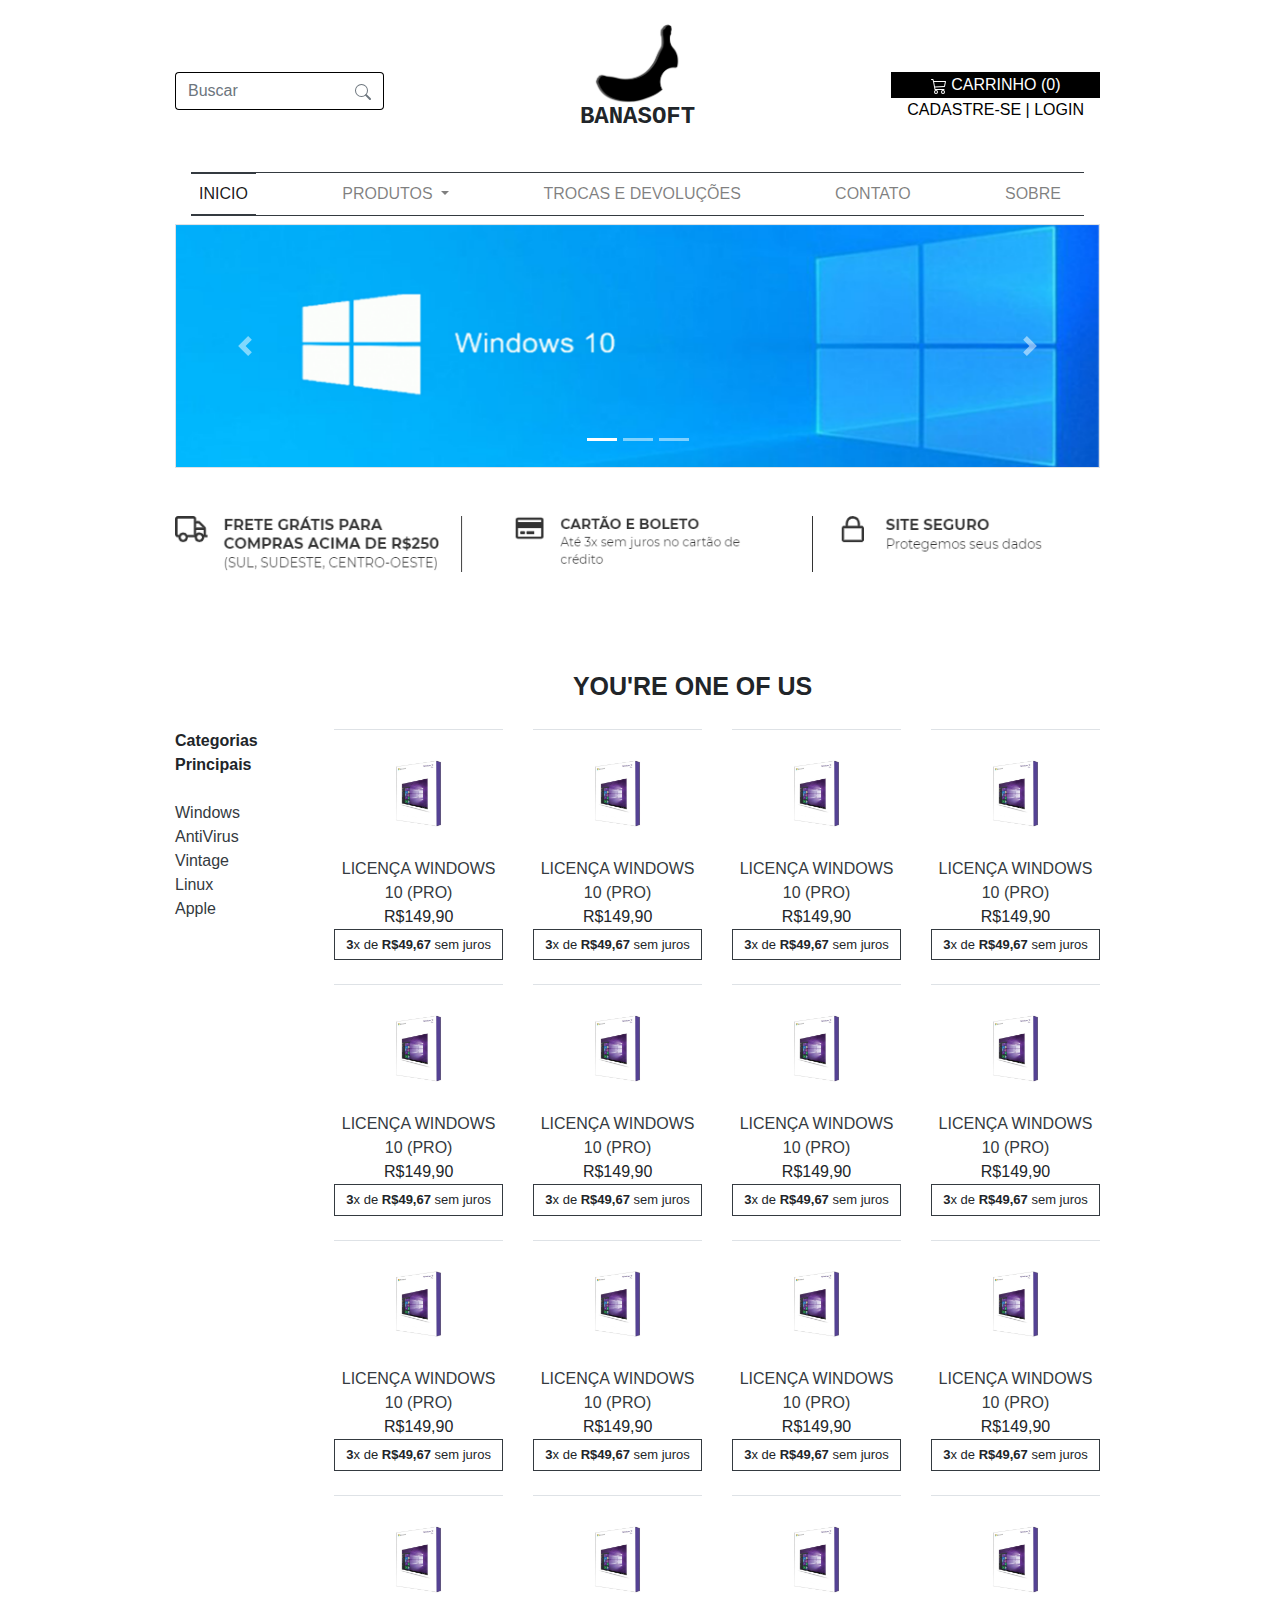
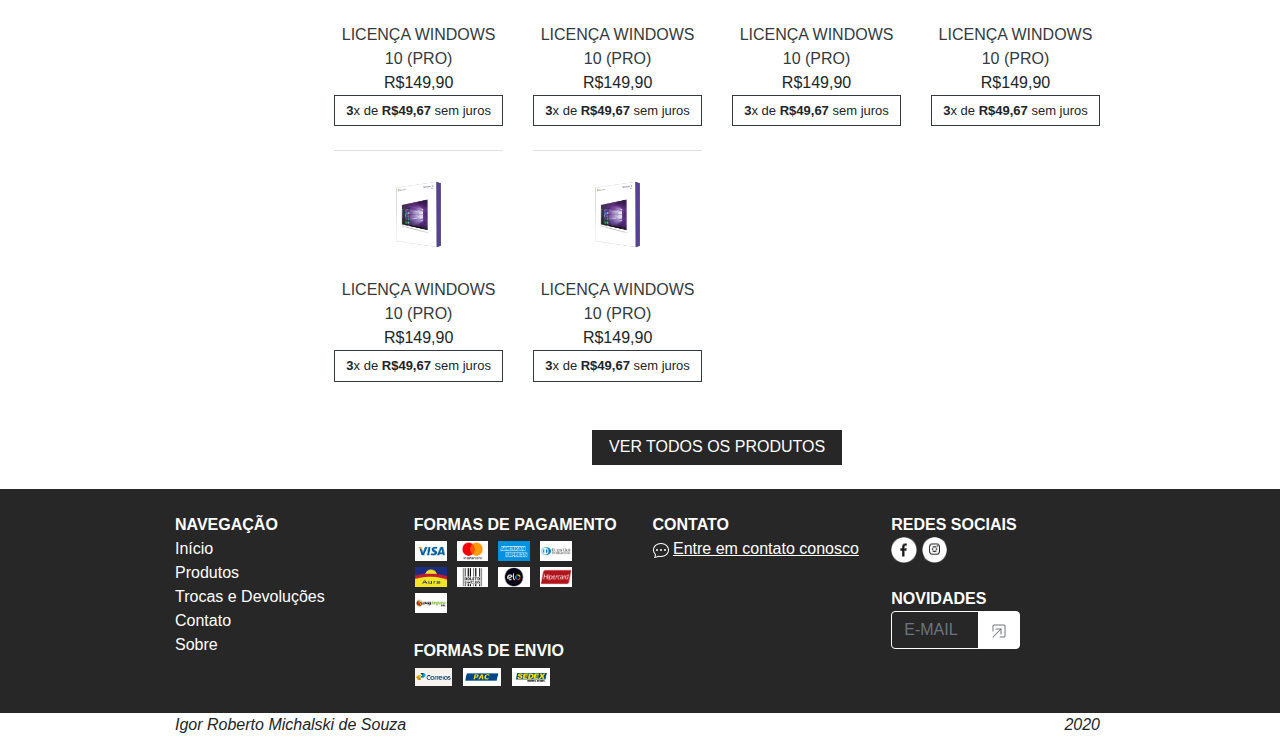
<file: Banasoft/index.html>
<!DOCTYPE html>
<html>
<head>
	<meta charset="utf-8">
	<title>BANASOFT - O melhor software é aqui</title>
	<link rel="icon" type="img/logoicone.png" href="img/logoicone.png"/>
	<link rel="stylesheet" href="cssjs/bootstrap.css">
	<link rel="stylesheet" href="cssjs/nav.css">
	<script type="text/javascript" src="cssjs/jquery.js"></script>
	<script type="text/javascript" src="cssjs/popper.js"></script>
	<script type="text/javascript" src="cssjs/bootstrap.js"></script>
</head>
<body>
	<header>
		<br>
		<div class="container w-75">
			<div class="row">
				<div align="left" class="col-sm-3">
					<br>
					<br>
					<div class="input-group mb-3">
						<input type="search" style="border-color: black;" class="form-control border-right-0" placeholder="Buscar" aria-label="Buscar" aria-describedby="button-addon2">
						<div class="input-group-append">
							<button class="btn btn-outline-secondary border-left-0" style="border-color: black;" type="button" id="button-addon2">
								<svg class="bi bi-search" width="1em" height="1em" viewBox="0 0 16 16" fill="currentColor" xmlns="http://www.w3.org/2000/svg">
									<path fill-rule="evenodd" d="M10.442 10.442a1 1 0 0 1 1.415 0l3.85 3.85a1 1 0 0 1-1.414 1.415l-3.85-3.85a1 1 0 0 1 0-1.415z"/>
									<path fill-rule="evenodd" d="M6.5 12a5.5 5.5 0 1 0 0-11 5.5 5.5 0 0 0 0 11zM13 6.5a6.5 6.5 0 1 1-13 0 6.5 6.5 0 0 1 13 0z"/>
								</svg>
							</button>
						</div>
					</div>
				</div>
				<div align="center" class="col-sm-6 blink_me">
					<img  align="center" width="20%" src="img/logo.png">
					<br>
					<h4 style="font-family: OCR A Std, monospace"><strong>BANASOFT</strong></h4>
				</div>
				<div align="center" class="col-sm-3">
					<br>
					<br>
					<button class="btn-block border-0" style="color: white; background-color: black;" type="button">
						<svg class="bi bi-cart3" width="1em" height="1em" viewBox="0 0 16 16" fill="currentColor" xmlns="http://www.w3.org/2000/svg">
							<path fill-rule="evenodd" d="M0 1.5A.5.5 0 0 1 .5 1H2a.5.5 0 0 1 .485.379L2.89 3H14.5a.5.5 0 0 1 .49.598l-1 5a.5.5 0 0 1-.465.401l-9.397.472L4.415 11H13a.5.5 0 0 1 0 1H4a.5.5 0 0 1-.491-.408L2.01 3.607 1.61 2H.5a.5.5 0 0 1-.5-.5zM3.102 4l.84 4.479 9.144-.459L13.89 4H3.102zM5 12a2 2 0 1 0 0 4 2 2 0 0 0 0-4zm7 0a2 2 0 1 0 0 4 2 2 0 0 0 0-4zm-7 1a1 1 0 1 0 0 2 1 1 0 0 0 0-2zm7 0a1 1 0 1 0 0 2 1 1 0 0 0 0-2z"/>
						</svg>
						CARRINHO 
						<span>(0)</span>
					</button>
					<a style="color: black" href="cadastrar.html">CADASTRE-SE |</a><a href="login.html" style="color: black"> LOGIN</a>
				</div>	
			</div>
			<br>
		</div>
		<div class="container w-75">
			<div class="navbar navbar-expand-lg navbar-light border-bottom">
				<div class="collapse navbar-collapse" id="navbarSupportedContent">
					<ul class="navbar-nav mr-auto border-top border-bottom border-dark container-fluid">
						<li class="nav-item active">
							<a class="nav-link border-top border-bottom border-dark" href="index.html">INICIO</a>
						</li>
						<li class="nav-item dropdown">
							<a class="nav-link dropdown-toggle" href="#" id="navbarDropdown" role="button" data-toggle="dropdown" aria-haspopup="true" aria-expanded="false">
								PRODUTOS
							</a>
							<div class="dropdown-menu" aria-labelledby="navbarDropdown">
								<a class="dropdown-item" href="#">Windows</a>
								<a class="dropdown-item" href="#">AntiVirus</a>
								<a class="dropdown-item" href="#">Vintage</a>
								<a class="dropdown-item" href="#">Linux</a>
								<a class="dropdown-item" href="#">Apple</a>
								<a class="dropdown-item" href="#">Outros</a>
							</div>
						</li>
						<li class="nav-item">
							<a class="nav-link" href="troca e devolucao.html">TROCAS E DEVOLUÇÕES</a>
						</li>
						<li class="nav-item">
							<a class="nav-link" href="contato.html">CONTATO</a>
						</li>
						<li class="nav-item">
							<a class="nav-link" href="sobre.html">SOBRE</a>
						</li>
					</ul>
				</div>
			</div>
		</div>
	</header>
	<div class="container w-75">
		<div class="row">
			<div class="col-sm-12">
				<div id="carouselExampleIndicators" class="carousel slide border-right border-bottom border-left" data-ride="carousel">
					<ol class="carousel-indicators">
						<li data-target="#carouselExampleIndicators" data-slide-to="0" class="active"></li>
						<li data-target="#carouselExampleIndicators" data-slide-to="1"></li>
						<li data-target="#carouselExampleIndicators" data-slide-to="2"></li>
					</ol>
					<div class="carousel-inner">
						<div class="carousel-item active" data-interval="10000">
							<img src="img/win10.png" class="d-block w-100" alt="0">
						</div>
						<div class="carousel-item" data-interval="2000">
							<img src="img/lx.png" class="d-block w-100" alt="1">
						</div>
						<div class="carousel-item" >
							<img src="img/appleso.png" class="d-block w-100" alt="2">
						</div>
					</div>
					<a class="carousel-control-prev" href="#carouselExampleIndicators" role="button" data-slide="prev">
						<span class="carousel-control-prev-icon" aria-hidden="true"></span>
						<span class="sr-only">Previous</span>
					</a>
					<a class="carousel-control-next" href="#carouselExampleIndicators" role="button" data-slide="next">
						<span class="carousel-control-next-icon" aria-hidden="true"></span>
						<span class="sr-only">Next</span>
					</a>
				</div>
			</div>
		</div>
		<div class="row">
			<div class="col-sm-4">
				<br>
				<br>
				<img width="100%" src="img/frete.png">
			</div>
			<div class="col-sm-4">
				<br>
				<br>
				<img width="100%" src="img/pagamento.png">
			</div>
			<div class="col-sm-4">
				<br>
				<br>
				<img width="80%" src="img/seguro.png">
			</div>
		</div>
		<a name="produtos"/>
		<br>
		<br>
		<br>
		<br>
		<div class="row">
			<div class="col-sm-5">
			</div>
			<div class="col-sm-4">
				<strong style=" font-size: 25px">YOU'RE ONE OF US</strong>
			</div>
			<div class="col-sm-3">
			</div>
		</div>
		<br>
		<div class="row">
			<div class="col-sm-1">
				<strong>Categorias Principais</strong>
				<br>
				<br>
				<a class="text-dark" href="#">Windows</a><br>
				<a class="text-dark" href="#">AntiVirus</a><br>
				<a class="text-dark" href="#">Vintage</a><br>
				<a class="text-dark" href="#">Linux</a><br>
				<a class="text-dark" href="#">Apple</a>
			</div>
			<div class="col-sm-1">					
			</div>
			<div class="col-sm-10">
				<div class="row">
					<div class="col-sm-3">
						<a href="licenca win10 pro.html"><img width="100%" class="border-top" src="img/win10v.jpg"></a>
						<br>
						<div class="Icenter">
							<a class="text-dark" href="licenca win10 pro.html">LICENÇA WINDOWS 10 (PRO)</a>
						</div>
						<div class="Icenter">
							R$149,90
						</div>
						<div style="font-size: 13px; padding: 3% 4% " class="Icenter border border-dark">
							<strong>3</strong>x de <strong>R$49,67</strong> sem juros
						</div>
					</div>
					<div class="col-sm-3">
						<a href=""><img width="100%" class="border-top" src="img/win10v.jpg"></a>
						<br>
						<div class="Icenter">
							<a class="text-dark" href="">LICENÇA WINDOWS 10 (PRO)</a>
						</div>
						<div class="Icenter">
							R$149,90
						</div>
						<div style="font-size: 13px; padding: 3% 4% " class="Icenter border border-dark">
							<strong>3</strong>x de <strong>R$49,67</strong> sem juros
						</div>
					</div>
					<div class="col-sm-3">
						<a href=""><img width="100%" class="border-top" src="img/win10v.jpg"></a>
						<br>
						<div class="Icenter">
							<a class="text-dark" href="">LICENÇA WINDOWS 10 (PRO)</a>
						</div>
						<div class="Icenter">
							R$149,90
						</div>
						<div style="font-size: 13px; padding: 3% 4% " class="Icenter border border-dark">
							<strong>3</strong>x de <strong>R$49,67</strong> sem juros
						</div>
					</div>
					<div class="col-sm-3">
						<a href=""><img width="100%" class="border-top" src="img/win10v.jpg"></a>
						<br>
						<div class="Icenter">
							<a class="text-dark" href="">LICENÇA WINDOWS 10 (PRO)</a>
						</div>
						<div class="Icenter">
							R$149,90
						</div>
						<div style="font-size: 13px; padding: 3% 4% " class="Icenter border border-dark">
							<strong>3</strong>x de <strong>R$49,67</strong> sem juros
						</div>
					</div>
				</div>
				<br>
				<div class="row">
					<div class="col-sm-3">
						<a href=""><img width="100%" class="border-top" src="img/win10v.jpg"></a>
						<br>
						<div class="Icenter">
							<a class="text-dark" href="">LICENÇA WINDOWS 10 (PRO)</a>
						</div>
						<div class="Icenter">
							R$149,90
						</div>
						<div style="font-size: 13px; padding: 3% 4% " class="Icenter border border-dark">
							<strong>3</strong>x de <strong>R$49,67</strong> sem juros
						</div>
					</div>
					<div class="col-sm-3">
						<a href=""><img width="100%" class="border-top" src="img/win10v.jpg"></a>
						<br>
						<div class="Icenter">
							<a class="text-dark" href="">LICENÇA WINDOWS 10 (PRO)</a>
						</div>
						<div class="Icenter">
							R$149,90
						</div>
						<div style="font-size: 13px; padding: 3% 4% " class="Icenter border border-dark">
							<strong>3</strong>x de <strong>R$49,67</strong> sem juros
						</div>
					</div>
					<div class="col-sm-3">
						<a href=""><img width="100%" class="border-top" src="img/win10v.jpg"></a>
						<br>
						<div class="Icenter">
							<a class="text-dark" href="">LICENÇA WINDOWS 10 (PRO)</a>
						</div>
						<div class="Icenter">
							R$149,90
						</div>
						<div style="font-size: 13px; padding: 3% 4% " class="Icenter border border-dark">
							<strong>3</strong>x de <strong>R$49,67</strong> sem juros
						</div>
					</div>
					<div class="col-sm-3">
						<a href=""><img width="100%" class="border-top" src="img/win10v.jpg"></a>
						<br>
						<div class="Icenter">
							<a class="text-dark" href="">LICENÇA WINDOWS 10 (PRO)</a>
						</div>
						<div class="Icenter">
							R$149,90
						</div>
						<div style="font-size: 13px; padding: 3% 4% " class="Icenter border border-dark">
							<strong>3</strong>x de <strong>R$49,67</strong> sem juros
						</div>
					</div>
				</div>
				<br>
				<div class="row">
					<div class="col-sm-3">
						<a href=""><img width="100%" class="border-top" src="img/win10v.jpg"></a>
						<br>
						<div class="Icenter">
							<a class="text-dark" href="">LICENÇA WINDOWS 10 (PRO)</a>
						</div>
						<div class="Icenter">
							R$149,90
						</div>
						<div style="font-size: 13px; padding: 3% 4% " class="Icenter border border-dark">
							<strong>3</strong>x de <strong>R$49,67</strong> sem juros
						</div>
					</div>
					<div class="col-sm-3">
						<a href=""><img width="100%" class="border-top" src="img/win10v.jpg"></a>
						<br>
						<div class="Icenter">
							<a class="text-dark" href="">LICENÇA WINDOWS 10 (PRO)</a>
						</div>
						<div class="Icenter">
							R$149,90
						</div>
						<div style="font-size: 13px; padding: 3% 4% " class="Icenter border border-dark">
							<strong>3</strong>x de <strong>R$49,67</strong> sem juros
						</div>
					</div>
					<div class="col-sm-3">
						<a href=""><img width="100%" class="border-top" src="img/win10v.jpg"></a>
						<br>
						<div class="Icenter">
							<a class="text-dark" href="">LICENÇA WINDOWS 10 (PRO)</a>
						</div>
						<div class="Icenter">
							R$149,90
						</div>
						<div style="font-size: 13px; padding: 3% 4% " class="Icenter border border-dark">
							<strong>3</strong>x de <strong>R$49,67</strong> sem juros
						</div>
					</div>
					<div class="col-sm-3">
						<a href=""><img width="100%" class="border-top" src="img/win10v.jpg"></a>
						<br>
						<div class="Icenter">
							<a class="text-dark" href="">LICENÇA WINDOWS 10 (PRO)</a>
						</div>
						<div class="Icenter">
							R$149,90
						</div>
						<div style="font-size: 13px; padding: 3% 4% " class="Icenter border border-dark">
							<strong>3</strong>x de <strong>R$49,67</strong> sem juros
						</div>
					</div>
				</div>
				<br>
				<div class="row">
					<div class="col-sm-3">
						<a href=""><img width="100%" class="border-top" src="img/win10v.jpg"></a>
						<br>
						<div class="Icenter">
							<a class="text-dark" href="">LICENÇA WINDOWS 10 (PRO)</a>
						</div>
						<div class="Icenter">
							R$149,90
						</div>
						<div style="font-size: 13px; padding: 3% 4% " class="Icenter border border-dark">
							<strong>3</strong>x de <strong>R$49,67</strong> sem juros
						</div>
					</div>
					<div class="col-sm-3">
						<a href=""><img width="100%" class="border-top" src="img/win10v.jpg"></a>
						<br>
						<div class="Icenter">
							<a class="text-dark" href="">LICENÇA WINDOWS 10 (PRO)</a>
						</div>
						<div class="Icenter">
							R$149,90
						</div>
						<div style="font-size: 13px; padding: 3% 4% " class="Icenter border border-dark">
							<strong>3</strong>x de <strong>R$49,67</strong> sem juros
						</div>
					</div>
					<div class="col-sm-3">
						<a href=""><img width="100%" class="border-top" src="img/win10v.jpg"></a>
						<br>
						<div class="Icenter">
							<a class="text-dark" href="">LICENÇA WINDOWS 10 (PRO)</a>
						</div>
						<div class="Icenter">
							R$149,90
						</div>
						<div style="font-size: 13px; padding: 3% 4% " class="Icenter border border-dark">
							<strong>3</strong>x de <strong>R$49,67</strong> sem juros
						</div>
					</div>
					<div class="col-sm-3">
						<a href=""><img width="100%" class="border-top" src="img/win10v.jpg"></a>
						<br>
						<div class="Icenter">
							<a class="text-dark" href="">LICENÇA WINDOWS 10 (PRO)</a>
						</div>
						<div class="Icenter">
							R$149,90
						</div>
						<div style="font-size: 13px; padding: 3% 4% " class="Icenter border border-dark">
							<strong>3</strong>x de <strong>R$49,67</strong> sem juros
						</div>
					</div>
				</div>
				<br>
				<div class="row">
					<div class="col-sm-3">
						<a href=""><img width="100%" class="border-top" src="img/win10v.jpg"></a>
						<br>
						<div class="Icenter">
							<a class="text-dark" href="">LICENÇA WINDOWS 10 (PRO)</a>
						</div>
						<div class="Icenter">
							R$149,90
						</div>
						<div style="font-size: 13px; padding: 3% 4% " class="Icenter border border-dark">
							<strong>3</strong>x de <strong>R$49,67</strong> sem juros
						</div>
					</div>
					<div class="col-sm-3">
						<a href=""><img width="100%" class="border-top" src="img/win10v.jpg"></a>
						<br>
						<div class="Icenter">
							<a class="text-dark" href="">LICENÇA WINDOWS 10 (PRO)</a>
						</div>
						<div class="Icenter">
							R$149,90
						</div>
						<div style="font-size: 13px; padding: 3% 4% " class="Icenter border border-dark">
							<strong>3</strong>x de <strong>R$49,67</strong> sem juros
						</div>
					</div>
					<div class="col-sm-3">
					</div>
					<div class="col-sm-3">
					</div>
				</div>
			</div>
		</div>
		<br>
		<br>
		<div class="row">
			<div class="col-sm-5">
			</div>
			<div  class="col-sm-4 Icenter">
				<button class="border-0" style="color: white; background-color: #272727; font-size: 100%; padding: 2% 6%" type="button">
					VER TODOS OS PRODUTOS
				</button>
			</div>
			<div class="col-sm-3">
			</div>
		</div>
	</div>
	<br>
	<footer style="background-color:#272727; color: white">
		<div  class="container w-75 ">
			<br>
			<div class="row">
				<div class="col-sm-3">
					<strong>NAVEGAÇÃO</strong>
					<br>
					<a href="index.html" style="color: white">Início</a>
					<br>		
					<a href="#produtos" style="color: white">Produtos</a>
					<br>
					<a href="troca e devolucao.html" style="color: white">Trocas e Devoluções</a>
					<br>
					<a href="contato.html" style="color: white">Contato</a>
					<br>
					<a href="sobre.html" style="color: white">Sobre</a>
					<br>
				</div>
				<div class="col-sm-3">
					<strong>FORMAS DE PAGAMENTO</strong>
					<br>
					<table width="80%">
						<tr>
							<td><img width="80%" src="img/visa.png"></td>
							<td><img width="80%" src="img/mastercard.png"></td>
							<td><img width="80%" src="img/americanexpress.png"></td>
							<td><img width="80%" src="img/dinersclub.png"></td>
						</tr>
						<tr>
							<td><img width="80%" src="img/aura.png"></td>
							<td><img width="80%" src="img/boleto.png"></td>
							<td><img width="80%" src="img/elo.png"></td>
							<td><img width="80%" src="img/hipercard.png"></td>
						</tr>
						<tr>
							<td><img width="80%" src="img/pagseguro.png"></td>
						</tr>
					</table>
					<br>
					<strong>FORMAS DE ENVIO</strong>
					<table width="70%">
						<tr>
							<td><img width="80%" src="img/correios.png"></td>
							<td><img width="80%" src="img/pac.png"></td>
							<td><img width="80%" src="img/sedex.png"></td>
						</tr>
					</table>
				</div>
				<div class="col-sm-3">
					<strong>CONTATO</strong>
					<br>
					<svg class="bi bi-chat-dots" width="1em" height="1em" viewBox="0 0 16 16" fill="currentColor" xmlns="http://www.w3.org/2000/svg">
						<path fill-rule="evenodd" d="M2.678 11.894a1 1 0 0 1 .287.801 10.97 10.97 0 0 1-.398 2c1.395-.323 2.247-.697 2.634-.893a1 1 0 0 1 .71-.074A8.06 8.06 0 0 0 8 14c3.996 0 7-2.807 7-6 0-3.192-3.004-6-7-6S1 4.808 1 8c0 1.468.617 2.83 1.678 3.894zm-.493 3.905a21.682 21.682 0 0 1-.713.129c-.2.032-.352-.176-.273-.362a9.68 9.68 0 0 0 .244-.637l.003-.01c.248-.72.45-1.548.524-2.319C.743 11.37 0 9.76 0 8c0-3.866 3.582-7 8-7s8 3.134 8 7-3.582 7-8 7a9.06 9.06 0 0 1-2.347-.306c-.52.263-1.639.742-3.468 1.105z"/>
						<path d="M5 8a1 1 0 1 1-2 0 1 1 0 0 1 2 0zm4 0a1 1 0 1 1-2 0 1 1 0 0 1 2 0zm4 0a1 1 0 1 1-2 0 1 1 0 0 1 2 0z"/>
					</svg>
					<a class="text-white" href="contato.html"><u>Entre em contato conosco</u></a>
				</div>
				<div class="col-sm-2">
					<strong>REDES SOCIAIS</strong>
					<br>
					<a href="https://www.facebook.com/igor.roberto.7524?ref=bookmarks" target="_blank"><img width="20%" src="img/iconeface.png"></a>
					<a href="https://www.instagram.com/igorshampoo/" target="_blank"><img width="20%" src="img/iconeinsta2.png"></a>
					<br>
					<br>
					<strong>NOVIDADES</strong>
					<div class="input-group mb-3">
						<input style="background-color:#272727; border-color: white;" type="text" class="form-control" placeholder="E-MAIL" aria-label="E-MAIL" aria-describedby="button-addon2">
						<div class="input-group-append">
							<button style="background-color: white; border-color: white;" class="btn btn-outline-secondary" type="button" id="button-addon2">
								<svg class="bi bi-box-arrow-in-up-right" width="1em" height="1em" viewBox="0 0 16 16" fill="currentColor" xmlns="http://www.w3.org/2000/svg">
									<path fill-rule="evenodd" d="M14.5 3A1.5 1.5 0 0 0 13 1.5H3A1.5 1.5 0 0 0 1.5 3v5a.5.5 0 0 0 1 0V3a.5.5 0 0 1 .5-.5h10a.5.5 0 0 1 .5.5v10a.5.5 0 0 1-.5.5H9a.5.5 0 0 0 0 1h4a1.5 1.5 0 0 0 1.5-1.5V3z"/>
									<path fill-rule="evenodd" d="M4.5 6a.5.5 0 0 1 .5-.5h5a.5.5 0 0 1 .5.5v5a.5.5 0 0 1-1 0V6.5H5a.5.5 0 0 1-.5-.5z"/>
									<path fill-rule="evenodd" d="M10.354 5.646a.5.5 0 0 1 0 .708l-8 8a.5.5 0 0 1-.708-.708l8-8a.5.5 0 0 1 .708 0z"/>
								</svg>
							</button>
						</div>
					</div>
				</div>
				<div class="col-sm-1">
				</div>
			</div>
		</div>
	</div>
	<br>
</footer>
<address>
	<div class="container w-75">
		<div class="row">
			<div class="col-sm-10">
				<em>Igor Roberto Michalski de Souza</em>
			</div>
			<div align="right" class="col-sm-2">
				<em>2020</em>
			</div>
		</div>
	</div>
</address>
</body>
</html>
</file>
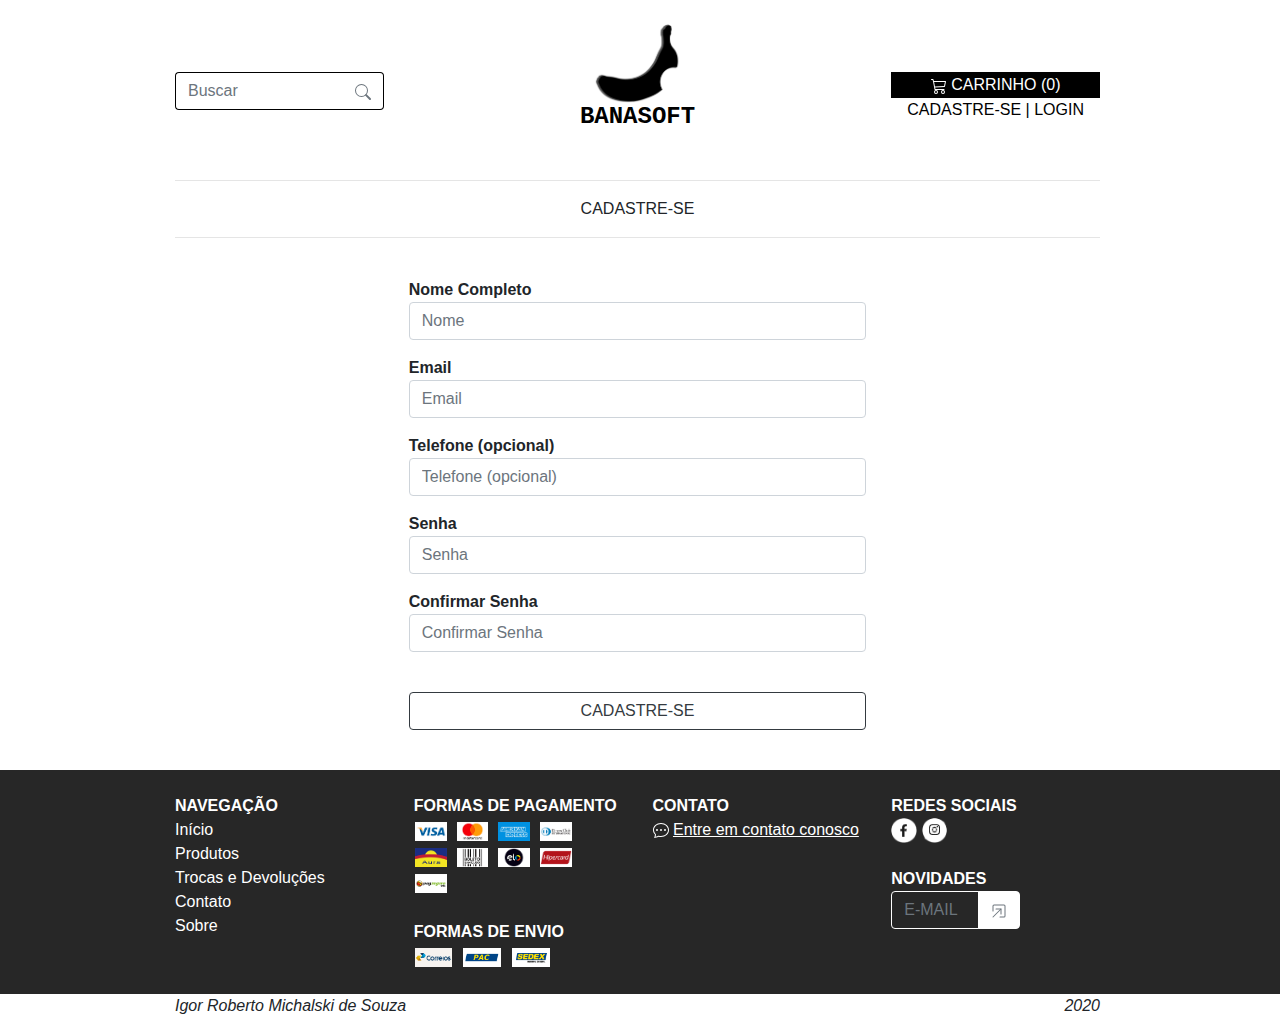
<file: Banasoft/cadastrar.html>
<!DOCTYPE html>
<html>
<head>
	<meta charset="utf-8">
	<title>Seja Bem Vindo - Ao Melhor Site de Compra de SOFTWARE</title>
	<link rel="icon" type="img/logoicone.png" href="img/logoicone.png"/>
	<link rel="stylesheet" href="cssjs/bootstrap.css">
	<link rel="stylesheet" href="cssjs/nav.css">
	<script type="text/javascript" src="cssjs/jquery.js"></script>
	<script type="text/javascript" src="cssjs/popper.js"></script>
	<script type="text/javascript" src="cssjs/bootstrap.js"></script>
</head>
<body>
	<header>
		<br>
		<div class="container w-75">
			<div class="row">
				<div align="left" class="col-sm-3">
					<br>
					<br>
					<div class="input-group mb-3">
						<input type="search" style="border-color: black;" class="form-control border-right-0" placeholder="Buscar" aria-label="Buscar" aria-describedby="button-addon2">
						<div class="input-group-append">
							<button class="btn btn-outline-secondary border-left-0" style="border-color: black;" type="button" id="button-addon2">
								<svg class="bi bi-search" width="1em" height="1em" viewBox="0 0 16 16" fill="currentColor" xmlns="http://www.w3.org/2000/svg">
									<path fill-rule="evenodd" d="M10.442 10.442a1 1 0 0 1 1.415 0l3.85 3.85a1 1 0 0 1-1.414 1.415l-3.85-3.85a1 1 0 0 1 0-1.415z"/>
									<path fill-rule="evenodd" d="M6.5 12a5.5 5.5 0 1 0 0-11 5.5 5.5 0 0 0 0 11zM13 6.5a6.5 6.5 0 1 1-13 0 6.5 6.5 0 0 1 13 0z"/>
								</svg>
							</button>
						</div>
					</div>
				</div>
				<div align="center" class="col-sm-6">
					<a href="index.html" style="color: black">
						<img align="center" width="20%" src="img/logo.png">
						<br>
						<h4  style="font-family: OCR A Std, monospace"><strong>BANASOFT</strong></h4>
					</a>
				</div>
				<div align="center" class="col-sm-3">
					<br>
					<br>
					<button class="btn-block border-0" style="color: white; background-color: black;" type="button">
						<svg class="bi bi-cart3" width="1em" height="1em" viewBox="0 0 16 16" fill="currentColor" xmlns="http://www.w3.org/2000/svg">
							<path fill-rule="evenodd" d="M0 1.5A.5.5 0 0 1 .5 1H2a.5.5 0 0 1 .485.379L2.89 3H14.5a.5.5 0 0 1 .49.598l-1 5a.5.5 0 0 1-.465.401l-9.397.472L4.415 11H13a.5.5 0 0 1 0 1H4a.5.5 0 0 1-.491-.408L2.01 3.607 1.61 2H.5a.5.5 0 0 1-.5-.5zM3.102 4l.84 4.479 9.144-.459L13.89 4H3.102zM5 12a2 2 0 1 0 0 4 2 2 0 0 0 0-4zm7 0a2 2 0 1 0 0 4 2 2 0 0 0 0-4zm-7 1a1 1 0 1 0 0 2 1 1 0 0 0 0-2zm7 0a1 1 0 1 0 0 2 1 1 0 0 0 0-2z"/>
						</svg>
						CARRINHO 
						<span>(0)</span>
					</button>
					<a style="color: black" href="cadastrar.html">CADASTRE-SE |</a><a href="login.html" style="color: black"> LOGIN</a>
				</div>	
			</div>
			<br>
			<hr>
			<div class="row">
				<div class="col-sm-3">
				</div>
				<div align="center" class="col-sm-6">
					CADASTRE-SE
				</div>
				<div class="col-sm-3">
				</div>
			</div>
			<hr>
		</div>
	</header>
	<br>
	<div class="container w-75">
		<form method="POST" action="index.html">
			<div class="form-row">
				<div class="form-group col-sm-3">
				</div>
				<div class="form-group col-sm-6">
					<strong>Nome Completo</strong>
					<br>
					<input type="texto" class="form-control" placeholder="Nome" required>
				</div>
				<div class="form-group col-sm-3"> 
				</div>
			</div>	
			<div class="form-row">
				<div class="form-group col-sm-3">
				</div>
				<div class="form-group col-sm-6">
					<strong>Email</strong>
					<br>
					<input type="texto" class="form-control" placeholder="Email" required>		
				</div>
				<div class="form-group col-sm-3">
				</div>
			</div>
			<div class="form-row">
				<div class="form-group col-sm-3">
				</div>
				<div class="form-group col-sm-6">
					<strong>Telefone (opcional)</strong>
					<br>
					<input type="texto" class="form-control" placeholder="Telefone (opcional)">		
				</div>
				<div class="form-group col-sm-3">
				</div>
			</div>
			<div class="form-row">
				<div class="form-group col-sm-3">
				</div>
				<div class="form-group col-sm-6">
					<strong>Senha</strong>
					<br>
					<input type="password" class="form-control" placeholder="Senha" required>		
				</div>
				<div class="form-group col-sm-3">
				</div>
			</div>
			<div class="form-row">
				<div class="form-group col-sm-3">
				</div>
				<div class="form-group col-sm-6">
					<strong>Confirmar Senha</strong>
					<br>
					<input type="password" class="form-control" placeholder="Confirmar Senha" required>		
				</div>
				<div class="form-group col-sm-3">
				</div>
			</div>
			<br>
			<div class="form-row">
				<div class="form-group col-sm-3">
				</div>
				<div class="form-group col-sm-6">
					<button type="submit" class="btn btn btn-outline-dark btn-block">CADASTRE-SE</button>		
				</div>
				<div class="form-group col-sm-3">
				</div>
			</div>
		</div>
	</form>
</div>
<br>
<footer style="background-color:#272727; color: white">
	<div  class="container w-75 ">
		<br>
		<div class="row">
			<div class="col-sm-3">
				<strong>NAVEGAÇÃO</strong>
				<br>
				<a href="index.html" style="color: white">Início</a>
				<br>		
				<a href="index.html" style="color: white">Produtos</a>
				<br>
				<a href="troca e devolucao.html" style="color: white">Trocas e Devoluções</a>
				<br>
				<a href="contato.html" style="color: white">Contato</a>
				<br>
				<a href="sobre.html" style="color: white">Sobre</a>
				<br>
			</div>
			<div class="col-sm-3">
				<strong>FORMAS DE PAGAMENTO</strong>
				<br>
				<table width="80%">
					<tr>
						<td><img width="80%" src="img/visa.png"></td>
						<td><img width="80%" src="img/mastercard.png"></td>
						<td><img width="80%" src="img/americanexpress.png"></td>
						<td><img width="80%" src="img/dinersclub.png"></td>
					</tr>
					<tr>
						<td><img width="80%" src="img/aura.png"></td>
						<td><img width="80%" src="img/boleto.png"></td>
						<td><img width="80%" src="img/elo.png"></td>
						<td><img width="80%" src="img/hipercard.png"></td>
					</tr>
					<tr>
						<td><img width="80%" src="img/pagseguro.png"></td>
					</tr>
				</table>
				<br>
				<strong>FORMAS DE ENVIO</strong>
				<table width="70%">
					<tr>
						<td><img width="80%" src="img/correios.png"></td>
						<td><img width="80%" src="img/pac.png"></td>
						<td><img width="80%" src="img/sedex.png"></td>
					</tr>
				</table>
			</div>
			<div class="col-sm-3">
				<strong>CONTATO</strong>
				<br>
					<svg class="bi bi-chat-dots" width="1em" height="1em" viewBox="0 0 16 16" fill="currentColor" xmlns="http://www.w3.org/2000/svg">
						<path fill-rule="evenodd" d="M2.678 11.894a1 1 0 0 1 .287.801 10.97 10.97 0 0 1-.398 2c1.395-.323 2.247-.697 2.634-.893a1 1 0 0 1 .71-.074A8.06 8.06 0 0 0 8 14c3.996 0 7-2.807 7-6 0-3.192-3.004-6-7-6S1 4.808 1 8c0 1.468.617 2.83 1.678 3.894zm-.493 3.905a21.682 21.682 0 0 1-.713.129c-.2.032-.352-.176-.273-.362a9.68 9.68 0 0 0 .244-.637l.003-.01c.248-.72.45-1.548.524-2.319C.743 11.37 0 9.76 0 8c0-3.866 3.582-7 8-7s8 3.134 8 7-3.582 7-8 7a9.06 9.06 0 0 1-2.347-.306c-.52.263-1.639.742-3.468 1.105z"/>
						<path d="M5 8a1 1 0 1 1-2 0 1 1 0 0 1 2 0zm4 0a1 1 0 1 1-2 0 1 1 0 0 1 2 0zm4 0a1 1 0 1 1-2 0 1 1 0 0 1 2 0z"/>
					</svg>
					<a class="text-white" href="contato.html"><u>Entre em contato conosco</u></a>
			</div>
			<div class="col-sm-2">
				<strong>REDES SOCIAIS</strong>
				<br>
				<a href="https://www.facebook.com/igor.roberto.7524?ref=bookmarks" target="_blank"><img width="20%" src="img/iconeface.png"></a>
				<a href="https://www.instagram.com/igorshampoo/" target="_blank"><img width="20%" src="img/iconeinsta2.png"></a>
				<br>
				<br>
				<strong>NOVIDADES</strong>
				<div class="input-group mb-3">
					<input style="background-color:#272727; border-color: white;" type="text" class="form-control" placeholder="E-MAIL" aria-label="E-MAIL" aria-describedby="button-addon2">
					<div class="input-group-append">
						<button style="background-color: white; border-color: white;" class="btn btn-outline-secondary" type="button" id="button-addon2"><svg class="bi bi-box-arrow-in-up-right" width="1em" height="1em" viewBox="0 0 16 16" fill="currentColor" xmlns="http://www.w3.org/2000/svg">
							<path fill-rule="evenodd" d="M14.5 3A1.5 1.5 0 0 0 13 1.5H3A1.5 1.5 0 0 0 1.5 3v5a.5.5 0 0 0 1 0V3a.5.5 0 0 1 .5-.5h10a.5.5 0 0 1 .5.5v10a.5.5 0 0 1-.5.5H9a.5.5 0 0 0 0 1h4a1.5 1.5 0 0 0 1.5-1.5V3z"/>
							<path fill-rule="evenodd" d="M4.5 6a.5.5 0 0 1 .5-.5h5a.5.5 0 0 1 .5.5v5a.5.5 0 0 1-1 0V6.5H5a.5.5 0 0 1-.5-.5z"/>
							<path fill-rule="evenodd" d="M10.354 5.646a.5.5 0 0 1 0 .708l-8 8a.5.5 0 0 1-.708-.708l8-8a.5.5 0 0 1 .708 0z"/>
						</svg></button>
					</div>
				</div>
			</div>
			<div class="col-sm-1">
			</div>
		</div>
	</div>
</div>
<br>
</footer>
<address>
	<div class="container w-75">
		<div class="row">
			<div class="col-sm-10">
				<em>Igor Roberto Michalski de Souza</em>
			</div>
			<div align="right" class="col-sm-2">
				<em>2020</em>
			</div>
		</div>
	</div>
</address>
</body>
</html>
</file>
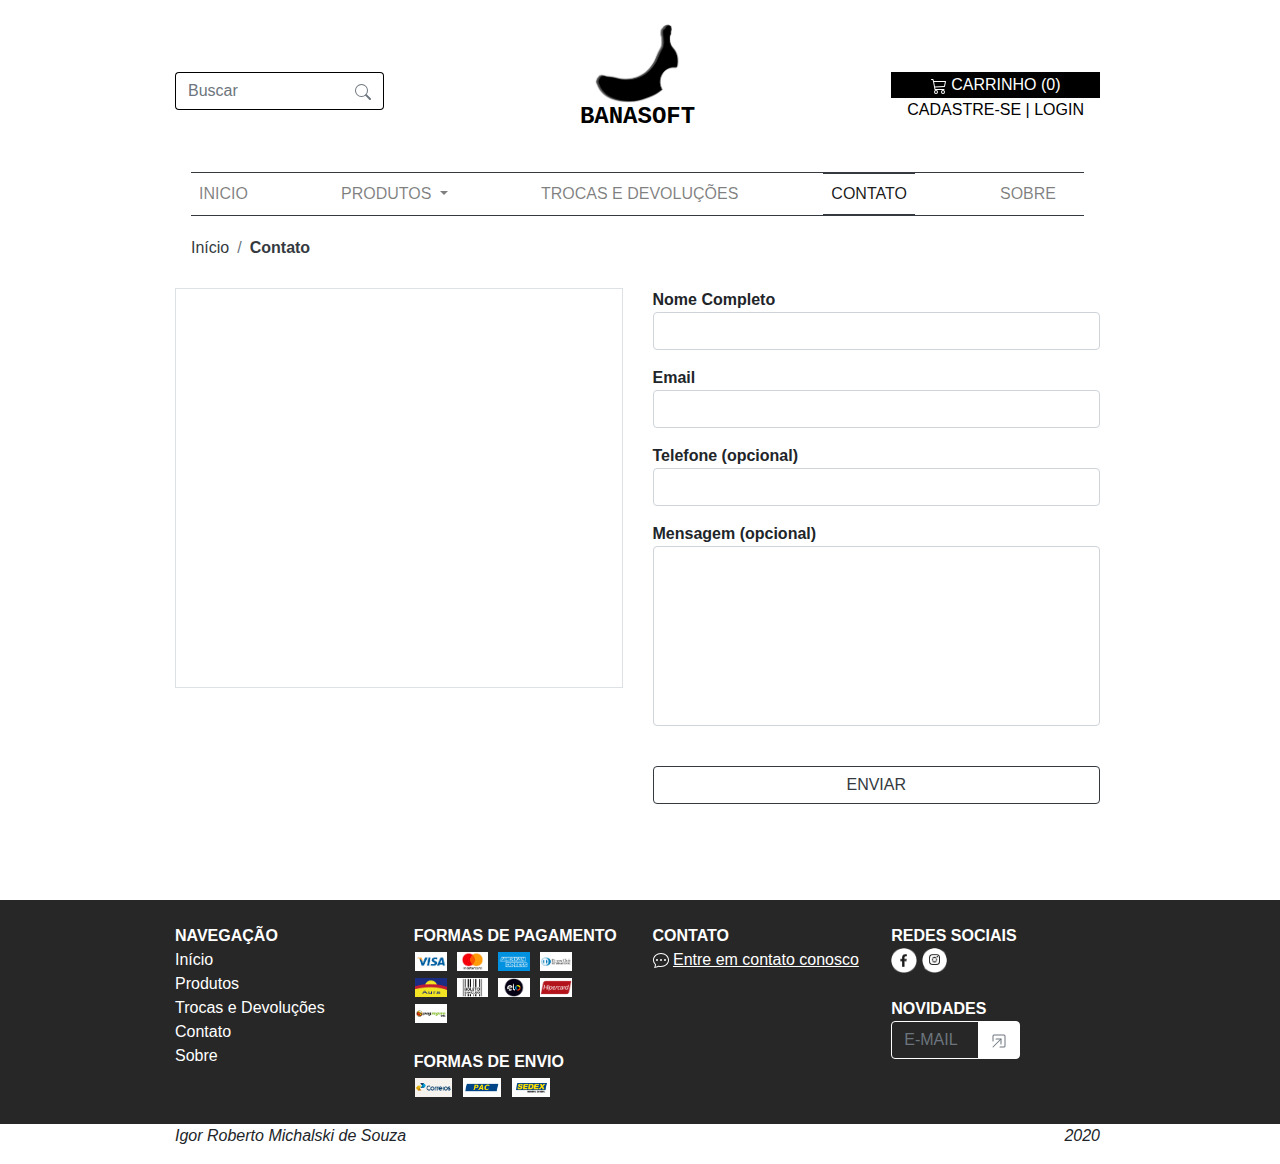
<file: Banasoft/contato.html>
<!DOCTYPE html>
<html>
<head>
	<meta charset="utf-8">
	<title>BANASOFT - O melhor software é aqui</title>
	<link rel="icon" type="img/logoicone.png" href="img/logoicone.png"/>
	<link rel="stylesheet" href="cssjs/bootstrap.css">
	<link rel="stylesheet" href="cssjs/nav.css">
	<script type="text/javascript" src="cssjs/jquery.js"></script>
	<script type="text/javascript" src="cssjs/popper.js"></script>
	<script type="text/javascript" src="cssjs/bootstrap.js"></script>
</head>
<body>
	<header>
		<br>
		<div class="container w-75">
			<div class="row">
				<div align="left" class="col-sm-3">
					<br>
					<br>
					<div class="input-group mb-3">
						<input type="search" style="border-color: black;" class="form-control border-right-0" placeholder="Buscar" aria-label="Buscar" aria-describedby="button-addon2">
						<div class="input-group-append">
							<button class="btn btn-outline-secondary border-left-0" style="border-color: black;" type="button" id="button-addon2"><svg class="bi bi-search" width="1em" height="1em" viewBox="0 0 16 16" fill="currentColor" xmlns="http://www.w3.org/2000/svg">
								<path fill-rule="evenodd" d="M10.442 10.442a1 1 0 0 1 1.415 0l3.85 3.85a1 1 0 0 1-1.414 1.415l-3.85-3.85a1 1 0 0 1 0-1.415z"/>
								<path fill-rule="evenodd" d="M6.5 12a5.5 5.5 0 1 0 0-11 5.5 5.5 0 0 0 0 11zM13 6.5a6.5 6.5 0 1 1-13 0 6.5 6.5 0 0 1 13 0z"/>
							</svg></button>
						</div>
					</div>
				</div>
				<div align="center" class="col-sm-6">
					<a href="index.html" style="color: black">
						<img align="center" width="20%" src="img/logo.png">
						<br>
						<h4  style="font-family: OCR A Std, monospace"><strong>BANASOFT</strong></h4>
					</a>
				</div>
				<div align="center" class="col-sm-3">
					<br>
					<br>
					<button class="btn-block border-0" style="color: white; background-color: black;" type="button">
						<svg class="bi bi-cart3" width="1em" height="1em" viewBox="0 0 16 16" fill="currentColor" xmlns="http://www.w3.org/2000/svg">
							<path fill-rule="evenodd" d="M0 1.5A.5.5 0 0 1 .5 1H2a.5.5 0 0 1 .485.379L2.89 3H14.5a.5.5 0 0 1 .49.598l-1 5a.5.5 0 0 1-.465.401l-9.397.472L4.415 11H13a.5.5 0 0 1 0 1H4a.5.5 0 0 1-.491-.408L2.01 3.607 1.61 2H.5a.5.5 0 0 1-.5-.5zM3.102 4l.84 4.479 9.144-.459L13.89 4H3.102zM5 12a2 2 0 1 0 0 4 2 2 0 0 0 0-4zm7 0a2 2 0 1 0 0 4 2 2 0 0 0 0-4zm-7 1a1 1 0 1 0 0 2 1 1 0 0 0 0-2zm7 0a1 1 0 1 0 0 2 1 1 0 0 0 0-2z"/>
						</svg>
						CARRINHO 
						<span>(0)</span>
					</button>
					<a style="color: black" href="cadastrar.html">CADASTRE-SE |</a><a href="login.html" style="color: black"> LOGIN</a>
				</div>	
			</div>
			<br>
		</div>
		<div class="container w-75">
			<div class="navbar navbar-expand-lg navbar-light">
				<div class="collapse navbar-collapse" id="navbarSupportedContent">
					<ul class="navbar-nav mr-auto border-top border-bottom border-dark container">
						<li class="nav-item">
							<a class="nav-link" href="index.html">INICIO</a>
						</li>
						<li class="nav-item dropdown">
							<a class="nav-link dropdown-toggle" href="#" id="navbarDropdown" role="button" data-toggle="dropdown" aria-haspopup="true" aria-expanded="false">
								PRODUTOS
							</a>
							<div class="dropdown-menu" aria-labelledby="navbarDropdown">
								<a class="dropdown-item" href="#">Windows</a>
								<a class="dropdown-item" href="#">AntiVirus</a>
								<a class="dropdown-item" href="#">Vintage</a>
								<a class="dropdown-item" href="#">Linux</a>
								<a class="dropdown-item" href="#">Apple</a>
								<a class="dropdown-item" href="#">Outros</a>
							</div>
						</li>
						<li class="nav-item">
							<a class="nav-link" href="troca e devolucao.html">TROCAS E DEVOLUÇÕES</a>
						</li>
						<li class="nav-item active">
							<a class="nav-link border-top border-bottom border-dark" href="contato.html">CONTATO</a>
						</li>
						<li class="nav-item">
							<a class="nav-link" href="sobre.html">SOBRE</a>
						</li>
					</ul>
				</div>
			</div>
		</div>
	</header>
	<div class="container w-75">
		<nav aria-label="breadcrumb ">
			<ol style="background-color: white" class="breadcrumb">
				<li class="breadcrumb-item"><a class="text-dark" href="index.html">Início</a></li>
				<li class="breadcrumb-item active" aria-current="page"><strong class="text-dark">Contato</strong></li>
			</ol>
		</nav>
		<div class="row">
			<div class="col-sm-6">
				<div class="border" style="width:100%;height:400px;"><iframe src="https://www.google.com/maps/embed?pb=!1m14!1m12!1m3!1d7687.646780220382!2d-54.305082107836355!3d-15.54759562032744!2m3!1f0!2f0!3f0!3m2!1i1024!2i768!4f13.1!5e0!3m2!1spt-BR!2sbr!4v1592706646428!5m2!1spt-BR!2sbr" width="100%" height="400" frameborder="0" allowfullscreen="" aria-hidden="false" tabindex="0"></iframe></div>
			</div>
			<div class="col-sm-6">
				<form method="POST" action="index.html">
					<div class="form-row">
						<div class="form-group col-sm-12">
							<strong>Nome Completo</strong>
							<br>
							<input type="texto" class="form-control" required>
						</div>
					</div>	
					<div class="form-row">
						<div class="form-group col-sm-12">
							<strong>Email</strong>
							<br>
							<input type="texto" class="form-control" required>		
						</div>
					</div>
					<div class="form-row">
						<div class="form-group col-sm-12">
							<strong>Telefone (opcional)</strong>
							<br>
							<input type="texto" class="form-control">		
						</div>
					</div>
					<div class="form-row">
						<div class="form-group col-sm-12">
							<strong>Mensagem (opcional)</strong>
							<br>
							<input style="width:100%;height:180px;" type="texto" class="form-control">		
						</div>
					</div>
				</form>
				<br>
				<div class="row">
					<div class="col-sm-12">
						<button type="submit" class="btn btn btn-outline-dark btn-block">ENVIAR</button>		
					</div>
				</div>
			</div>
		</div>
	</div>
	<br>
	<br>
	<br>
	<br>
	<footer style="background-color:#272727; color: white">
		<div  class="container w-75 ">
			<br>
			<div class="row">
				<div class="col-sm-3">
					<strong>NAVEGAÇÃO</strong>
					<br>
					<a href="index.html" style="color: white">Início</a>
					<br>		
					<a href="index.html" style="color: white">Produtos</a>
					<br>
					<a href="troca e devolucao.html" style="color: white">Trocas e Devoluções</a>
					<br>
					<a href="contato.html" style="color: white">Contato</a>
					<br>
					<a href="sobre.html" style="color: white">Sobre</a>
					<br>
				</div>
				<div class="col-sm-3">
					<strong>FORMAS DE PAGAMENTO</strong>
					<br>
					<table width="80%">
						<tr>
							<td><img width="80%" src="img/visa.png"></td>
							<td><img width="80%" src="img/mastercard.png"></td>
							<td><img width="80%" src="img/americanexpress.png"></td>
							<td><img width="80%" src="img/dinersclub.png"></td>
						</tr>
						<tr>
							<td><img width="80%" src="img/aura.png"></td>
							<td><img width="80%" src="img/boleto.png"></td>
							<td><img width="80%" src="img/elo.png"></td>
							<td><img width="80%" src="img/hipercard.png"></td>
						</tr>
						<tr>
							<td><img width="80%" src="img/pagseguro.png"></td>
						</tr>
					</table>
					<br>
					<strong>FORMAS DE ENVIO</strong>
					<table width="70%">
						<tr>
							<td><img width="80%" src="img/correios.png"></td>
							<td><img width="80%" src="img/pac.png"></td>
							<td><img width="80%" src="img/sedex.png"></td>
						</tr>
					</table>
				</div>
				<div class="col-sm-3">
					<strong>CONTATO</strong>
					<br>
					<svg class="bi bi-chat-dots" width="1em" height="1em" viewBox="0 0 16 16" fill="currentColor" xmlns="http://www.w3.org/2000/svg">
						<path fill-rule="evenodd" d="M2.678 11.894a1 1 0 0 1 .287.801 10.97 10.97 0 0 1-.398 2c1.395-.323 2.247-.697 2.634-.893a1 1 0 0 1 .71-.074A8.06 8.06 0 0 0 8 14c3.996 0 7-2.807 7-6 0-3.192-3.004-6-7-6S1 4.808 1 8c0 1.468.617 2.83 1.678 3.894zm-.493 3.905a21.682 21.682 0 0 1-.713.129c-.2.032-.352-.176-.273-.362a9.68 9.68 0 0 0 .244-.637l.003-.01c.248-.72.45-1.548.524-2.319C.743 11.37 0 9.76 0 8c0-3.866 3.582-7 8-7s8 3.134 8 7-3.582 7-8 7a9.06 9.06 0 0 1-2.347-.306c-.52.263-1.639.742-3.468 1.105z"/>
						<path d="M5 8a1 1 0 1 1-2 0 1 1 0 0 1 2 0zm4 0a1 1 0 1 1-2 0 1 1 0 0 1 2 0zm4 0a1 1 0 1 1-2 0 1 1 0 0 1 2 0z"/>
					</svg>
					<a class="text-white" href="contato.html"><u>Entre em contato conosco</u></a>
				</div>
				<div class="col-sm-2">
					<strong>REDES SOCIAIS</strong>
					<br>
					<a href="https://www.facebook.com/igor.roberto.7524?ref=bookmarks" target="_blank"><img width="20%" src="img/iconeface.png"></a>
					<a href="https://www.instagram.com/igorshampoo/" target="_blank"><img width="20%" src="img/iconeinsta2.png"></a>
					<br>
					<br>
					<strong>NOVIDADES</strong>
					<div class="input-group mb-3">
						<input style="background-color:#272727; border-color: white;" type="text" class="form-control" placeholder="E-MAIL" aria-label="E-MAIL" aria-describedby="button-addon2">
						<div class="input-group-append">
							<button style="background-color: white; border-color: white;" class="btn btn-outline-secondary" type="button" id="button-addon2"><svg class="bi bi-box-arrow-in-up-right" width="1em" height="1em" viewBox="0 0 16 16" fill="currentColor" xmlns="http://www.w3.org/2000/svg">
								<path fill-rule="evenodd" d="M14.5 3A1.5 1.5 0 0 0 13 1.5H3A1.5 1.5 0 0 0 1.5 3v5a.5.5 0 0 0 1 0V3a.5.5 0 0 1 .5-.5h10a.5.5 0 0 1 .5.5v10a.5.5 0 0 1-.5.5H9a.5.5 0 0 0 0 1h4a1.5 1.5 0 0 0 1.5-1.5V3z"/>
								<path fill-rule="evenodd" d="M4.5 6a.5.5 0 0 1 .5-.5h5a.5.5 0 0 1 .5.5v5a.5.5 0 0 1-1 0V6.5H5a.5.5 0 0 1-.5-.5z"/>
								<path fill-rule="evenodd" d="M10.354 5.646a.5.5 0 0 1 0 .708l-8 8a.5.5 0 0 1-.708-.708l8-8a.5.5 0 0 1 .708 0z"/>
							</svg></button>
						</div>
					</div>
				</div>
				<div class="col-sm-1">
				</div>
			</div>
		</div>
	</div>
	<br>
</footer>
<address>
	<div class="container w-75">
		<div class="row">
			<div class="col-sm-10">
				<em>Igor Roberto Michalski de Souza</em>
			</div>
			<div align="right" class="col-sm-2">
				<em>2020</em>
			</div>
		</div>
	</div>
</address>
</body>
</html>
</file>
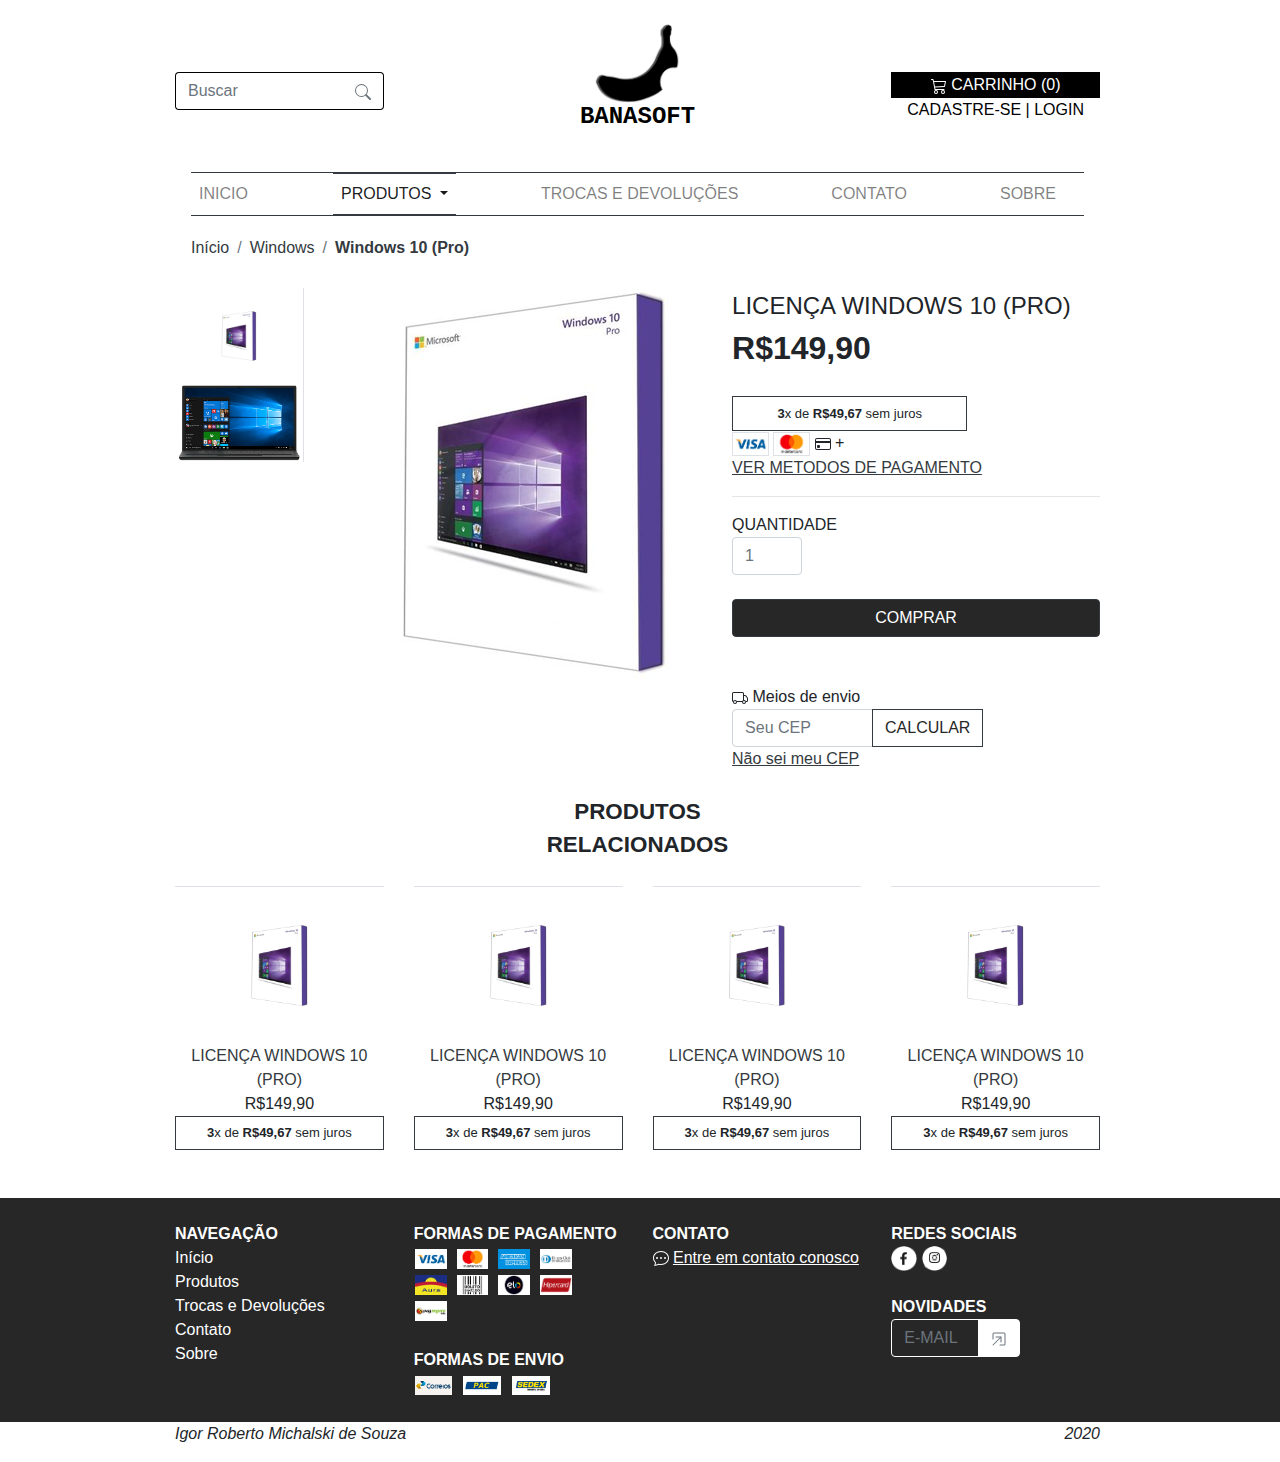
<file: Banasoft/licenca win10 pro.html>
<!DOCTYPE html>
<html>
<head>
	<meta charset="utf-8">
	<title>Windows 10 (Pro) - Compre pela BANASOFT</title>
	<link rel="icon" type="img/logoicone.png" href="img/logoicone.png"/>
	<link rel="stylesheet" href="cssjs/bootstrap.css">
	<link rel="stylesheet" href="cssjs/nav.css">
	<script type="text/javascript" src="cssjs/jquery.js"></script>
	<script type="text/javascript" src="cssjs/popper.js"></script>
	<script type="text/javascript" src="cssjs/bootstrap.js"></script>
</head>
<body>
	<header>
		<br>
		<div class="container w-75">
			<div class="row">
				<div align="left" class="col-sm-3">
					<br>
					<br>
					<div class="input-group mb-3">
						<input type="search" style="border-color: black;" class="form-control border-right-0" placeholder="Buscar" aria-label="Buscar" aria-describedby="button-addon2">
						<div class="input-group-append">
							<button class="btn btn-outline-secondary border-left-0" style="border-color: black;" type="button" id="button-addon2">
								<svg class="bi bi-search" width="1em" height="1em" viewBox="0 0 16 16" fill="currentColor" xmlns="http://www.w3.org/2000/svg">
									<path fill-rule="evenodd" d="M10.442 10.442a1 1 0 0 1 1.415 0l3.85 3.85a1 1 0 0 1-1.414 1.415l-3.85-3.85a1 1 0 0 1 0-1.415z"/>
									<path fill-rule="evenodd" d="M6.5 12a5.5 5.5 0 1 0 0-11 5.5 5.5 0 0 0 0 11zM13 6.5a6.5 6.5 0 1 1-13 0 6.5 6.5 0 0 1 13 0z"/>
								</svg>
							</button>
						</div>
					</div>
				</div>
				<div align="center" class="col-sm-6">
					<a href="index.html" style="color: black">
					<img  align="center" width="20%" src="img/logo.png">
					<br>
					<h4 style="font-family: OCR A Std, monospace"><strong>BANASOFT</strong></h4>
				</a>
				</div>
				<div align="center" class="col-sm-3">
					<br>
					<br>
					<button class="btn-block border-0" style="color: white; background-color: black;" type="button">
						<svg class="bi bi-cart3" width="1em" height="1em" viewBox="0 0 16 16" fill="currentColor" xmlns="http://www.w3.org/2000/svg">
							<path fill-rule="evenodd" d="M0 1.5A.5.5 0 0 1 .5 1H2a.5.5 0 0 1 .485.379L2.89 3H14.5a.5.5 0 0 1 .49.598l-1 5a.5.5 0 0 1-.465.401l-9.397.472L4.415 11H13a.5.5 0 0 1 0 1H4a.5.5 0 0 1-.491-.408L2.01 3.607 1.61 2H.5a.5.5 0 0 1-.5-.5zM3.102 4l.84 4.479 9.144-.459L13.89 4H3.102zM5 12a2 2 0 1 0 0 4 2 2 0 0 0 0-4zm7 0a2 2 0 1 0 0 4 2 2 0 0 0 0-4zm-7 1a1 1 0 1 0 0 2 1 1 0 0 0 0-2zm7 0a1 1 0 1 0 0 2 1 1 0 0 0 0-2z"/>
						</svg>
						CARRINHO 
						<span>(0)</span>
					</button>
					<a style="color: black" href="cadastrar.html">CADASTRE-SE |</a><a href="login.html" style="color: black"> LOGIN</a>
				</div>	
			</div>
			<br>
		</div>
		<div class="container w-75">
			<div class="navbar navbar-expand-lg navbar-light">
				<div class="collapse navbar-collapse" id="navbarSupportedContent">
					<ul class="navbar-nav mr-auto border-top border-bottom border-dark container">
						<li class="nav-item">
							<a class="nav-link" href="index.html">INICIO</a>
						</li>
						<li class="nav-item active dropdown">
							<a class="nav-link dropdown-toggle border-top border-bottom border-dark" href="#" id="navbarDropdown" role="button" data-toggle="dropdown" aria-haspopup="true" aria-expanded="false">
								PRODUTOS
							</a>
							<div class="dropdown-menu" aria-labelledby="navbarDropdown">
								<a class="dropdown-item" href="#">Windows</a>
								<a class="dropdown-item" href="#">AntiVirus</a>
								<a class="dropdown-item" href="#">Vintage</a>
								<a class="dropdown-item" href="#">Linux</a>
								<a class="dropdown-item" href="#">Apple</a>
								<a class="dropdown-item" href="#">Outros</a>
							</div>
						</li>
						<li class="nav-item">
							<a class="nav-link" href="troca e devolucao.html">TROCAS E DEVOLUÇÕES</a>
						</li>
						<li class="nav-item">
							<a class="nav-link" href="contato.html">CONTATO</a>
						</li>
						<li class="nav-item">
							<a class="nav-link" href="sobre.html">SOBRE</a>
						</li>
					</ul>
				</div>
			</div>
		</div>
	</header>
	<div class="container w-75">
		<nav aria-label="breadcrumb ">
			<ol style="background-color: white" class="breadcrumb">
				<li class="breadcrumb-item"><a class="text-dark" href="index.html">Início</a></li>
				<li class="breadcrumb-item"><a class="text-dark" href="index.html">Windows</a></li>
				<li class="breadcrumb-item active" aria-current="page"><strong class="text-dark">Windows 10 (Pro)</strong></li>
			</ol>
		</nav>
		<div class="row">
			<div class="col-sm-2">
				<a href="img/win10m1.png" target="win10"><img class="border-right" width="100%" src="img/win10v.jpg"></a>
				<br>
				<a href="img/win10m2.png" target="win10"><img class="border-right" width="100%" src="img/win10pro1.png"></a>
			</div> 
			<div class="col-sm-5">
				<iframe src="img/win10m1.png" class="border-0" name="win10" width="400" height="400"></iframe>
			</div>
			<div class="col-sm-5">
				<div style="font-size: 150%">LICENÇA WINDOWS 10 (PRO)</div>
				<strong style="font-size: 200%">R$149,90</strong>
				<br>
				<br>
				<div class="row">
					<div class="col-sm-8">
						<div style="font-size: 13px; padding: 3% 4% " class="Icenter border border-dark">
							<strong>3</strong>x de <strong>R$49,67</strong> sem juros
						</div>
						<div class="col-sm-4">
						</div>
					</div>
				</div>
				<a href=""><img class="border" width="10%" src="img/visa.png"></a>
				<a href=""><img class="border" width="10%" src="img/mastercard.png"></a>
				<svg class="bi bi-credit-card" width="1em" height="1em" viewBox="0 0 16 16" fill="currentColor" xmlns="http://www.w3.org/2000/svg">
					<path fill-rule="evenodd" d="M14 3H2a1 1 0 0 0-1 1v8a1 1 0 0 0 1 1h12a1 1 0 0 0 1-1V4a1 1 0 0 0-1-1zM2 2a2 2 0 0 0-2 2v8a2 2 0 0 0 2 2h12a2 2 0 0 0 2-2V4a2 2 0 0 0-2-2H2z"/>
					<rect width="3" height="3" x="2" y="9" rx="1"/>
					<path d="M1 5h14v2H1z"/>
				</svg>
				+
				<br>
				<a class="text-dark" href=""><u>VER METODOS DE PAGAMENTO</u></a>
				<hr>
				QUANTIDADE
				<br>
				<div class="row">
					<div class="col-sm-3">
						<input type="Number" class="form-control" placeholder="1" required>
					</div>
					<div class="col-sm-9">
					</div>
				</div>
				<br>
				<button type="submit" style="background-color: #272727" class="btn btn-dark btn-block">COMPRAR</button>
				<br>
				<br>
				<svg class="bi bi-truck" width="1em" height="1em" viewBox="0 0 16 16" fill="currentColor" xmlns="http://www.w3.org/2000/svg">
					<path fill-rule="evenodd" d="M0 3.5A1.5 1.5 0 0 1 1.5 2h9A1.5 1.5 0 0 1 12 3.5v7h-1v-7a.5.5 0 0 0-.5-.5h-9a.5.5 0 0 0-.5.5v7a.5.5 0 0 0 .5.5v1A1.5 1.5 0 0 1 0 10.5v-7zM4.5 11h6v1h-6v-1z"/>
					<path fill-rule="evenodd" d="M11 5h2.02a1.5 1.5 0 0 1 1.17.563l1.481 1.85a1.5 1.5 0 0 1 .329.938V10.5a1.5 1.5 0 0 1-1.5 1.5h-1v-1h1a.5.5 0 0 0 .5-.5V8.35a.5.5 0 0 0-.11-.312l-1.48-1.85A.5.5 0 0 0 13.02 6H12v4.5h-1V5zm-8 8a1 1 0 1 0 0-2 1 1 0 0 0 0 2zm0 1a2 2 0 1 0 0-4 2 2 0 0 0 0 4z"/>
					<path fill-rule="evenodd" d="M12 13a1 1 0 1 0 0-2 1 1 0 0 0 0 2zm0 1a2 2 0 1 0 0-4 2 2 0 0 0 0 4z"/>
				</svg>
				Meios de envio
				<div class="row">
					<div class="input-group col-sm-10">
						<input type="texto" placeholder="Seu CEP" class="form-control">	
						<div class="input-group-append">
							<button  style="background-color: white; color: #272727" class="btn btn-dark btn-block">CALCULAR</button>
						</div>
						<div class="col-sm-2">
						</div>
					</div>
				</div>
				<a class="text-dark" href="http://www.buscacep.correios.com.br/sistemas/buscacep/"><u>Não sei meu CEP</u></a>
				<br>
				<br>
			</div>
		</div>
		<div class="row">
			<div class="col-sm-4">
			</div>
			<div class="Icenter col-sm-4">
				<strong style="font-size: 140%">PRODUTOS RELACIONADOS</strong>
				<br>
				<br>
			</div>
			<div class="col-sm-4">
			</div>
		</div>
		<div class="row">
			<div class="col-sm-3">
				<a href="licenca win10 pro.html"><img width="100%" class="border-top" src="img/win10v.jpg"></a>
				<br>
				<div class="Icenter">
					<a class="text-dark" href="licenca win10 pro.html">LICENÇA WINDOWS 10 (PRO)</a>
				</div>
				<div class="Icenter">
					R$149,90
				</div>
				<div style="font-size: 13px; padding: 3% 4% " class="Icenter border border-dark">
					<strong>3</strong>x de <strong>R$49,67</strong> sem juros
				</div>
			</div>
			<div class="col-sm-3">
				<a href="licenca win10 pro.html"><img width="100%" class="border-top" src="img/win10v.jpg"></a>
				<br>
				<div class="Icenter">
					<a class="text-dark" href="licenca win10 pro.html">LICENÇA WINDOWS 10 (PRO)</a>
				</div>
				<div class="Icenter">
					R$149,90
				</div>
				<div style="font-size: 13px; padding: 3% 4% " class="Icenter border border-dark">
					<strong>3</strong>x de <strong>R$49,67</strong> sem juros
				</div>
			</div>
			<div class="col-sm-3">
				<a href="licenca win10 pro.html"><img width="100%" class="border-top" src="img/win10v.jpg"></a>
				<br>
				<div class="Icenter">
					<a class="text-dark" href="licenca win10 pro.html">LICENÇA WINDOWS 10 (PRO)</a>
				</div>
				<div class="Icenter">
					R$149,90
				</div>
				<div style="font-size: 13px; padding: 3% 4% " class="Icenter border border-dark">
					<strong>3</strong>x de <strong>R$49,67</strong> sem juros
				</div>
			</div>
			<div class="col-sm-3">
				<a href="licenca win10 pro.html"><img width="100%" class="border-top" src="img/win10v.jpg"></a>
				<br>
				<div class="Icenter">
					<a class="text-dark" href="licenca win10 pro.html">LICENÇA WINDOWS 10 (PRO)</a>
				</div>
				<div class="Icenter">
					R$149,90
				</div>
				<div style="font-size: 13px; padding: 3% 4% " class="Icenter border border-dark">
					<strong>3</strong>x de <strong>R$49,67</strong> sem juros
				</div>
			</div>
		</div>
	</div>
	<br>
	<br>
	<footer style="background-color:#272727; color: white">
		<div  class="container w-75 ">
			<br>
			<div class="row">
				<div class="col-sm-3">
					<strong>NAVEGAÇÃO</strong>
					<br>
					<a href="index.html" style="color: white">Início</a>
					<br>		
					<a href="#produtos" style="color: white">Produtos</a>
					<br>
					<a href="troca e devolucao.html" style="color: white">Trocas e Devoluções</a>
					<br>
					<a href="contato.html" style="color: white">Contato</a>
					<br>
					<a href="sobre.html" style="color: white">Sobre</a>
					<br>
				</div>
				<div class="col-sm-3">
					<strong>FORMAS DE PAGAMENTO</strong>
					<br>
					<table width="80%">
						<tr>
							<td><img width="80%" src="img/visa.png"></td>
							<td><img width="80%" src="img/mastercard.png"></td>
							<td><img width="80%" src="img/americanexpress.png"></td>
							<td><img width="80%" src="img/dinersclub.png"></td>
						</tr>
						<tr>
							<td><img width="80%" src="img/aura.png"></td>
							<td><img width="80%" src="img/boleto.png"></td>
							<td><img width="80%" src="img/elo.png"></td>
							<td><img width="80%" src="img/hipercard.png"></td>
						</tr>
						<tr>
							<td><img width="80%" src="img/pagseguro.png"></td>
						</tr>
					</table>
					<br>
					<strong>FORMAS DE ENVIO</strong>
					<table width="70%">
						<tr>
							<td><img width="80%" src="img/correios.png"></td>
							<td><img width="80%" src="img/pac.png"></td>
							<td><img width="80%" src="img/sedex.png"></td>
						</tr>
					</table>
				</div>
				<div class="col-sm-3">
					<strong>CONTATO</strong>
					<br>
					<svg class="bi bi-chat-dots" width="1em" height="1em" viewBox="0 0 16 16" fill="currentColor" xmlns="http://www.w3.org/2000/svg">
						<path fill-rule="evenodd" d="M2.678 11.894a1 1 0 0 1 .287.801 10.97 10.97 0 0 1-.398 2c1.395-.323 2.247-.697 2.634-.893a1 1 0 0 1 .71-.074A8.06 8.06 0 0 0 8 14c3.996 0 7-2.807 7-6 0-3.192-3.004-6-7-6S1 4.808 1 8c0 1.468.617 2.83 1.678 3.894zm-.493 3.905a21.682 21.682 0 0 1-.713.129c-.2.032-.352-.176-.273-.362a9.68 9.68 0 0 0 .244-.637l.003-.01c.248-.72.45-1.548.524-2.319C.743 11.37 0 9.76 0 8c0-3.866 3.582-7 8-7s8 3.134 8 7-3.582 7-8 7a9.06 9.06 0 0 1-2.347-.306c-.52.263-1.639.742-3.468 1.105z"/>
						<path d="M5 8a1 1 0 1 1-2 0 1 1 0 0 1 2 0zm4 0a1 1 0 1 1-2 0 1 1 0 0 1 2 0zm4 0a1 1 0 1 1-2 0 1 1 0 0 1 2 0z"/>
					</svg>
					<a class="text-white" href="contato.html"><u>Entre em contato conosco</u></a>
				</div>
				<div class="col-sm-2">
					<strong>REDES SOCIAIS</strong>
					<br>
					<a href="https://www.facebook.com/igor.roberto.7524?ref=bookmarks" target="_blank"><img width="20%" src="img/iconeface.png"></a>
					<a href="https://www.instagram.com/igorshampoo/" target="_blank"><img width="20%" src="img/iconeinsta2.png"></a>
					<br>
					<br>
					<strong>NOVIDADES</strong>
					<div class="input-group mb-3">
						<input style="background-color:#272727; border-color: white;" type="text" class="form-control" placeholder="E-MAIL" aria-label="E-MAIL" aria-describedby="button-addon2">
						<div class="input-group-append">
							<button style="background-color: white; border-color: white;" class="btn btn-outline-secondary" type="button" id="button-addon2">
								<svg class="bi bi-box-arrow-in-up-right" width="1em" height="1em" viewBox="0 0 16 16" fill="currentColor" xmlns="http://www.w3.org/2000/svg">
									<path fill-rule="evenodd" d="M14.5 3A1.5 1.5 0 0 0 13 1.5H3A1.5 1.5 0 0 0 1.5 3v5a.5.5 0 0 0 1 0V3a.5.5 0 0 1 .5-.5h10a.5.5 0 0 1 .5.5v10a.5.5 0 0 1-.5.5H9a.5.5 0 0 0 0 1h4a1.5 1.5 0 0 0 1.5-1.5V3z"/>
									<path fill-rule="evenodd" d="M4.5 6a.5.5 0 0 1 .5-.5h5a.5.5 0 0 1 .5.5v5a.5.5 0 0 1-1 0V6.5H5a.5.5 0 0 1-.5-.5z"/>
									<path fill-rule="evenodd" d="M10.354 5.646a.5.5 0 0 1 0 .708l-8 8a.5.5 0 0 1-.708-.708l8-8a.5.5 0 0 1 .708 0z"/>
								</svg>
							</button>
						</div>
					</div>
				</div>
				<div class="col-sm-1">
				</div>
			</div>
		</div>
	</div>
	<br>
</footer>
<address>
	<div class="container w-75">
		<div class="row">
			<div class="col-sm-10">
				<em>Igor Roberto Michalski de Souza</em>
			</div>
			<div align="right" class="col-sm-2">
				<em>2020</em>
			</div>
		</div>
	</div>
</address>
</body>
</html>
</file>
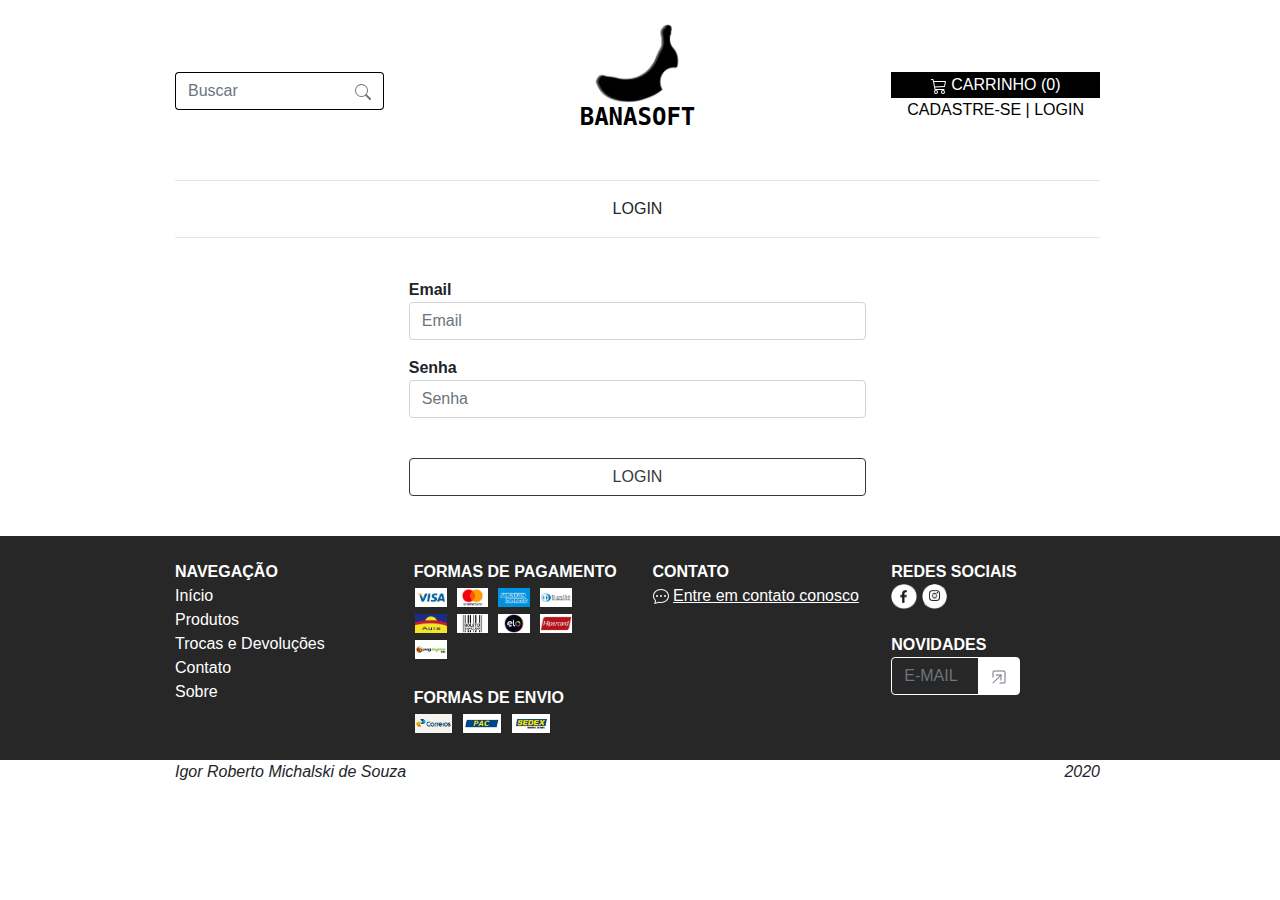
<file: Banasoft/login.html>
<!DOCTYPE html>
<html>
<head>
	<meta charset="utf-8">
	<title>Login - BANASOFT</title>
	<link rel="icon" type="img/logoicone.png" href="img/logoicone.png"/>
	<link rel="stylesheet" href="cssjs/bootstrap.css">
	<link rel="stylesheet" href="cssjs/nav.css">
	<script type="text/javascript" src="cssjs/jquery.js"></script>
	<script type="text/javascript" src="cssjs/popper.js"></script>
	<script type="text/javascript" src="cssjs/bootstrap.js"></script>
</head>
<body>
	<header>
		<br>
		<div class="container w-75">
			<div class="row">
				<div align="left" class="col-sm-3">
					<br>
					<br>
					<div class="input-group mb-3">
						<input type="search" style="border-color: black;" class="form-control border-right-0" placeholder="Buscar" aria-label="Buscar" aria-describedby="button-addon2">
						<div class="input-group-append">
							<button class="btn btn-outline-secondary border-left-0" style="border-color: black;" type="button" id="button-addon2"><svg class="bi bi-search" width="1em" height="1em" viewBox="0 0 16 16" fill="currentColor" xmlns="http://www.w3.org/2000/svg">
								<path fill-rule="evenodd" d="M10.442 10.442a1 1 0 0 1 1.415 0l3.85 3.85a1 1 0 0 1-1.414 1.415l-3.85-3.85a1 1 0 0 1 0-1.415z"/>
								<path fill-rule="evenodd" d="M6.5 12a5.5 5.5 0 1 0 0-11 5.5 5.5 0 0 0 0 11zM13 6.5a6.5 6.5 0 1 1-13 0 6.5 6.5 0 0 1 13 0z"/>
							</svg></button>
						</div>
					</div>
				</div>
				<div align="center" class="col-sm-6">
					<a href="index.html" style="color: black">
						<img align="center" width="20%" src="img/logo.png">
						<br>
						<h4  style="font-family: OCR A Std, monospace"><strong>BANASOFT</strong></h4>
					</a>
				</div>
				<div align="center" class="col-sm-3">
					<br>
					<br>
					<button class="btn-block border-0" style="color: white; background-color: black;" type="button">
						<svg class="bi bi-cart3" width="1em" height="1em" viewBox="0 0 16 16" fill="currentColor" xmlns="http://www.w3.org/2000/svg">
							<path fill-rule="evenodd" d="M0 1.5A.5.5 0 0 1 .5 1H2a.5.5 0 0 1 .485.379L2.89 3H14.5a.5.5 0 0 1 .49.598l-1 5a.5.5 0 0 1-.465.401l-9.397.472L4.415 11H13a.5.5 0 0 1 0 1H4a.5.5 0 0 1-.491-.408L2.01 3.607 1.61 2H.5a.5.5 0 0 1-.5-.5zM3.102 4l.84 4.479 9.144-.459L13.89 4H3.102zM5 12a2 2 0 1 0 0 4 2 2 0 0 0 0-4zm7 0a2 2 0 1 0 0 4 2 2 0 0 0 0-4zm-7 1a1 1 0 1 0 0 2 1 1 0 0 0 0-2zm7 0a1 1 0 1 0 0 2 1 1 0 0 0 0-2z"/>
						</svg>
						CARRINHO 
						<span>(0)</span>
					</button>
					<a style="color: black" href="cadastrar.html">CADASTRE-SE |</a><a href="login.html" style="color: black"> LOGIN</a>
				</div>	
			</div>
			<br>
			<hr>
			<div class="row">
				<div class="col-sm-3">
				</div>
				<div align="center" class="col-sm-6">
					LOGIN
				</div>
				<div class="col-sm-3">
				</div>
			</div>
			<hr>
		</div>
	</header>
	<br>
	<div class="container w-75">
		<form method="POST" action="index.html">	
			<div class="form-row">
				<div class="form-group col-sm-3">
				</div>
				<div class="form-group col-sm-6">
					<strong>Email</strong>
					<br>
					<input type="texto" class="form-control" placeholder="Email" required>		
				</div>
				<div class="form-group col-sm-3">
				</div>
			</div>
			<div class="form-row">
				<div class="form-group col-sm-3">
				</div>
				<div class="form-group col-sm-6">
					<strong>Senha</strong>
					<br>
					<input type="password" class="form-control" placeholder="Senha" required>		
				</div>
				<div class="form-group col-sm-3">
				</div>
			</div>
			<br>
			<div class="form-row">
				<div class="form-group col-sm-3">
				</div>
				<div class="form-group col-sm-6">
					<button type="submit" class="btn btn btn-outline-dark btn-block">LOGIN</button>		
				</div>
				<div class="form-group col-sm-3">
				</div>
			</div>
		</div>
	</form>
</div>
<br>
<footer style="background-color:#272727; color: white">
	<div  class="container w-75 ">
		<br>
		<div class="row">
			<div class="col-sm-3">
				<strong>NAVEGAÇÃO</strong>
				<br>
				<a href="index.html" style="color: white">Início</a>
				<br>		
				<a href="index.html" style="color: white">Produtos</a>
				<br>
				<a href="troca e devolucao.html" style="color: white">Trocas e Devoluções</a>
				<br>
				<a href="contato.html" style="color: white">Contato</a>
				<br>
				<a href="sobre.html" style="color: white">Sobre</a>
				<br>
			</div>
			<div class="col-sm-3">
				<strong>FORMAS DE PAGAMENTO</strong>
				<br>
				<table width="80%">
					<tr>
						<td><img width="80%" src="img/visa.png"></td>
						<td><img width="80%" src="img/mastercard.png"></td>
						<td><img width="80%" src="img/americanexpress.png"></td>
						<td><img width="80%" src="img/dinersclub.png"></td>
					</tr>
					<tr>
						<td><img width="80%" src="img/aura.png"></td>
						<td><img width="80%" src="img/boleto.png"></td>
						<td><img width="80%" src="img/elo.png"></td>
						<td><img width="80%" src="img/hipercard.png"></td>
					</tr>
					<tr>
						<td><img width="80%" src="img/pagseguro.png"></td>
					</tr>
				</table>
				<br>
				<strong>FORMAS DE ENVIO</strong>
				<table width="70%">
					<tr>
						<td><img width="80%" src="img/correios.png"></td>
						<td><img width="80%" src="img/pac.png"></td>
						<td><img width="80%" src="img/sedex.png"></td>
					</tr>
				</table>
			</div>
			<div class="col-sm-3">
				<strong>CONTATO</strong>
				<br>
					<svg class="bi bi-chat-dots" width="1em" height="1em" viewBox="0 0 16 16" fill="currentColor" xmlns="http://www.w3.org/2000/svg">
						<path fill-rule="evenodd" d="M2.678 11.894a1 1 0 0 1 .287.801 10.97 10.97 0 0 1-.398 2c1.395-.323 2.247-.697 2.634-.893a1 1 0 0 1 .71-.074A8.06 8.06 0 0 0 8 14c3.996 0 7-2.807 7-6 0-3.192-3.004-6-7-6S1 4.808 1 8c0 1.468.617 2.83 1.678 3.894zm-.493 3.905a21.682 21.682 0 0 1-.713.129c-.2.032-.352-.176-.273-.362a9.68 9.68 0 0 0 .244-.637l.003-.01c.248-.72.45-1.548.524-2.319C.743 11.37 0 9.76 0 8c0-3.866 3.582-7 8-7s8 3.134 8 7-3.582 7-8 7a9.06 9.06 0 0 1-2.347-.306c-.52.263-1.639.742-3.468 1.105z"/>
						<path d="M5 8a1 1 0 1 1-2 0 1 1 0 0 1 2 0zm4 0a1 1 0 1 1-2 0 1 1 0 0 1 2 0zm4 0a1 1 0 1 1-2 0 1 1 0 0 1 2 0z"/>
					</svg>
					<a class="text-white" href="contato.html"><u>Entre em contato conosco</u></a>
			</div>
			<div class="col-sm-2">
				<strong>REDES SOCIAIS</strong>
				<br>
				<a href="https://www.facebook.com/igor.roberto.7524?ref=bookmarks" target="_blank"><img width="20%" src="img/iconeface.png"></a>
				<a href="https://www.instagram.com/igorshampoo/" target="_blank"><img width="20%" src="img/iconeinsta2.png"></a>
				<br>
				<br>
				<strong>NOVIDADES</strong>
				<div class="input-group mb-3">
					<input style="background-color:#272727; border-color: white;" type="text" class="form-control" placeholder="E-MAIL" aria-label="E-MAIL" aria-describedby="button-addon2">
					<div class="input-group-append">
						<button style="background-color: white; border-color: white;" class="btn btn-outline-secondary" type="button" id="button-addon2"><svg class="bi bi-box-arrow-in-up-right" width="1em" height="1em" viewBox="0 0 16 16" fill="currentColor" xmlns="http://www.w3.org/2000/svg">
							<path fill-rule="evenodd" d="M14.5 3A1.5 1.5 0 0 0 13 1.5H3A1.5 1.5 0 0 0 1.5 3v5a.5.5 0 0 0 1 0V3a.5.5 0 0 1 .5-.5h10a.5.5 0 0 1 .5.5v10a.5.5 0 0 1-.5.5H9a.5.5 0 0 0 0 1h4a1.5 1.5 0 0 0 1.5-1.5V3z"/>
							<path fill-rule="evenodd" d="M4.5 6a.5.5 0 0 1 .5-.5h5a.5.5 0 0 1 .5.5v5a.5.5 0 0 1-1 0V6.5H5a.5.5 0 0 1-.5-.5z"/>
							<path fill-rule="evenodd" d="M10.354 5.646a.5.5 0 0 1 0 .708l-8 8a.5.5 0 0 1-.708-.708l8-8a.5.5 0 0 1 .708 0z"/>
						</svg></button>
					</div>
				</div>
			</div>
			<div class="col-sm-1">
			</div>
		</div>
	</div>
</div>
<br>
</footer>
<address>
	<div class="container w-75">
		<div class="row">
			<div class="col-sm-10">
				<em>Igor Roberto Michalski de Souza</em>
			</div>
			<div align="right" class="col-sm-2">
				<em>2020</em>
			</div>
		</div>
	</div>
</address>
</body>
</html>
</file>
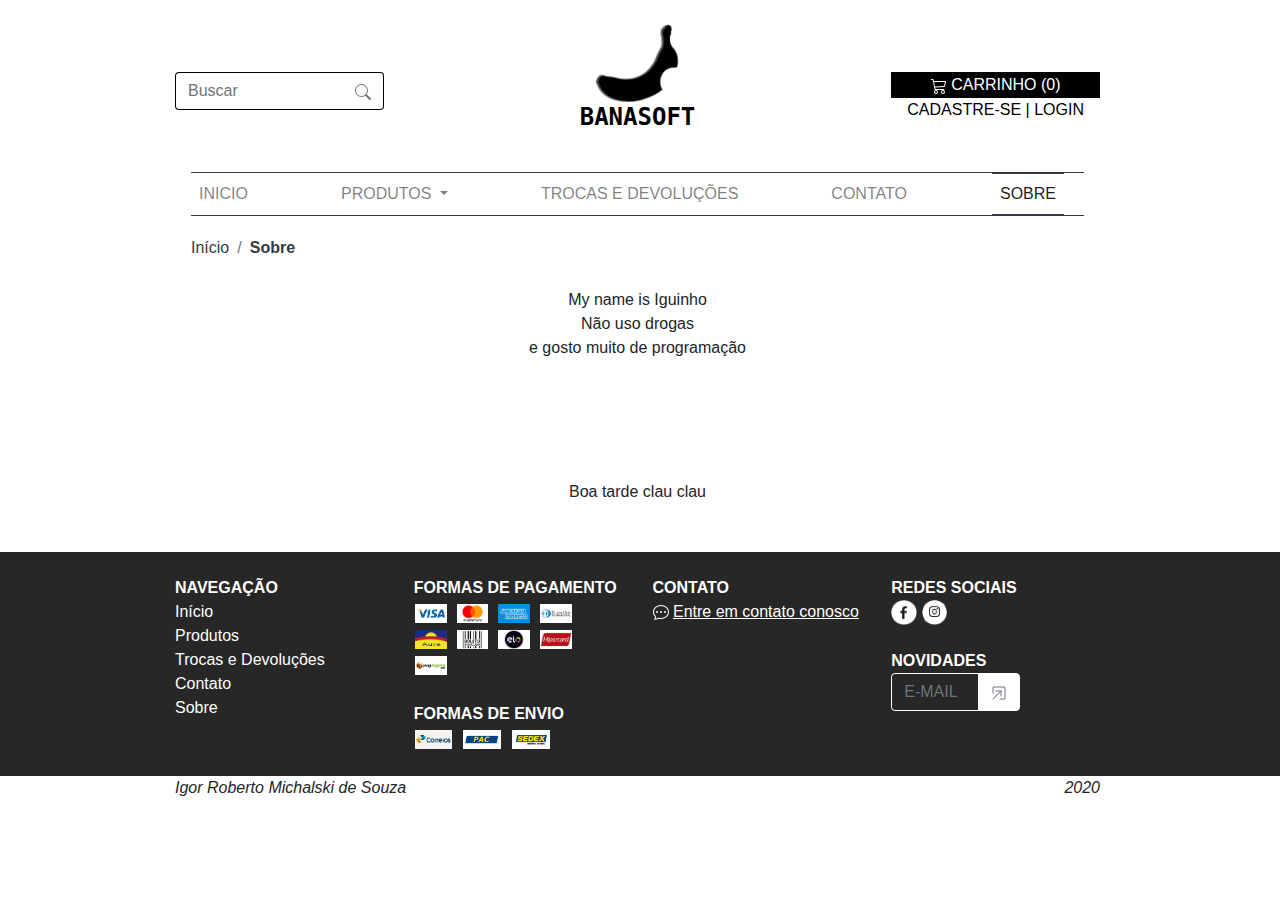
<file: Banasoft/sobre.html>
<!DOCTYPE html>
<html>
<head>
	<meta charset="utf-8">
	<title>BANASOFT - O Melhor Site de Compra de SOFTWARE</title>
	<link rel="icon" type="img/logoicone.png" href="img/logoicone.png"/>
	<link rel="stylesheet" href="cssjs/bootstrap.css">
	<link rel="stylesheet" href="cssjs/nav.css">
	<script type="text/javascript" src="cssjs/jquery.js"></script>
	<script type="text/javascript" src="cssjs/popper.js"></script>
	<script type="text/javascript" src="cssjs/bootstrap.js"></script>
</head>
<body>
	<header>
		<br>
		<div class="container w-75">
			<div class="row">
				<div align="left" class="col-sm-3">
					<br>
					<br>
					<div class="input-group mb-3">
						<input type="search" style="border-color: black;" class="form-control border-right-0" placeholder="Buscar" aria-label="Buscar" aria-describedby="button-addon2">
						<div class="input-group-append">
							<button class="btn btn-outline-secondary border-left-0" style="border-color: black;" type="button" id="button-addon2"><svg class="bi bi-search" width="1em" height="1em" viewBox="0 0 16 16" fill="currentColor" xmlns="http://www.w3.org/2000/svg">
								<path fill-rule="evenodd" d="M10.442 10.442a1 1 0 0 1 1.415 0l3.85 3.85a1 1 0 0 1-1.414 1.415l-3.85-3.85a1 1 0 0 1 0-1.415z"/>
								<path fill-rule="evenodd" d="M6.5 12a5.5 5.5 0 1 0 0-11 5.5 5.5 0 0 0 0 11zM13 6.5a6.5 6.5 0 1 1-13 0 6.5 6.5 0 0 1 13 0z"/>
							</svg></button>
						</div>
					</div>
				</div>
				<div align="center" class="col-sm-6">
					<a href="index.html" style="color: black">
						<img align="center" width="20%" src="img/logo.png">
						<br>
						<h4  style="font-family: OCR A Std, monospace"><strong>BANASOFT</strong></h4>
					</a>
				</div>
				<div align="center" class="col-sm-3">
					<br>
					<br>
					<button class="btn-block border-0" style="color: white; background-color: black;" type="button">
						<svg class="bi bi-cart3" width="1em" height="1em" viewBox="0 0 16 16" fill="currentColor" xmlns="http://www.w3.org/2000/svg">
							<path fill-rule="evenodd" d="M0 1.5A.5.5 0 0 1 .5 1H2a.5.5 0 0 1 .485.379L2.89 3H14.5a.5.5 0 0 1 .49.598l-1 5a.5.5 0 0 1-.465.401l-9.397.472L4.415 11H13a.5.5 0 0 1 0 1H4a.5.5 0 0 1-.491-.408L2.01 3.607 1.61 2H.5a.5.5 0 0 1-.5-.5zM3.102 4l.84 4.479 9.144-.459L13.89 4H3.102zM5 12a2 2 0 1 0 0 4 2 2 0 0 0 0-4zm7 0a2 2 0 1 0 0 4 2 2 0 0 0 0-4zm-7 1a1 1 0 1 0 0 2 1 1 0 0 0 0-2zm7 0a1 1 0 1 0 0 2 1 1 0 0 0 0-2z"/>
						</svg>
						CARRINHO 
						<span>(0)</span>
					</button>
					<a style="color: black" href="cadastrar.html">CADASTRE-SE |</a><a href="login.html" style="color: black"> LOGIN</a>
				</div>	
			</div>
			<br>
		</div>
		<div class="container w-75">
			<div class="navbar navbar-expand-lg navbar-light">
				<div class="collapse navbar-collapse" id="navbarSupportedContent">
					<ul class="navbar-nav mr-auto border-top border-bottom border-dark container">
						<li class="nav-item">
							<a class="nav-link" href="index.html">INICIO</a>
						</li>
						<li class="nav-item dropdown">
							<a class="nav-link dropdown-toggle" href="#" id="navbarDropdown" role="button" data-toggle="dropdown" aria-haspopup="true" aria-expanded="false">
								PRODUTOS
							</a>
							<div class="dropdown-menu" aria-labelledby="navbarDropdown">
								<a class="dropdown-item" href="#">Windows</a>
								<a class="dropdown-item" href="#">AntiVirus</a>
								<a class="dropdown-item" href="#">Vintage</a>
								<a class="dropdown-item" href="#">Linux</a>
								<a class="dropdown-item" href="#">Apple</a>
								<a class="dropdown-item" href="#">Outros</a>
							</div>
						</li>
						<li class="nav-item">
							<a class="nav-link" href="troca e devolucao.html">TROCAS E DEVOLUÇÕES</a>
						</li>
						<li class="nav-item">
							<a class="nav-link" href="contato.html">CONTATO</a>
						</li>
						<li class="nav-item active">
							<a class="nav-link border-top border-bottom border-dark" href="sobre.html">SOBRE</a>
						</li>
					</ul>
				</div>
			</div>
		</div>
	</header>
	<div class="container w-75">
		<nav aria-label="breadcrumb">
			<ol style="background-color: white" class="breadcrumb">
				<li class="breadcrumb-item"><a class="text-dark" href="index.html">Início</a></li>
				<li class="breadcrumb-item active" aria-current="page"><strong class="text-dark">Sobre</strong></li>
			</ol>
		</nav>
	</div>
	<div class="container w-75">
		<div class="Icenter">
			My name is Iguinho <br>
			Não uso drogas <br>
			e gosto muito de programação
			<br>
			<br>
			<br>
			<br>
			<br>
			<br>
			Boa tarde clau clau
			<br>
			<br>
			<br>
		</div>
	</div>
	<footer style="background-color:#272727; color: white">
		<div  class="container w-75 ">
			<br>
			<div class="row">
				<div class="col-sm-3">
					<strong>NAVEGAÇÃO</strong>
					<br>
					<a href="index.html" style="color: white">Início</a>
					<br>		
					<a href="index.html" style="color: white">Produtos</a>
					<br>
					<a href="troca e devolucao.html" style="color: white">Trocas e Devoluções</a>
					<br>
					<a href="contato.html" style="color: white">Contato</a>
					<br>
					<a href="" style="color: white">Sobre</a>
					<br>
				</div>
				<div class="col-sm-3">
					<strong>FORMAS DE PAGAMENTO</strong>
					<br>
					<table width="80%">
						<tr>
							<td><img width="80%" src="img/visa.png"></td>
							<td><img width="80%" src="img/mastercard.png"></td>
							<td><img width="80%" src="img/americanexpress.png"></td>
							<td><img width="80%" src="img/dinersclub.png"></td>
						</tr>
						<tr>
							<td><img width="80%" src="img/aura.png"></td>
							<td><img width="80%" src="img/boleto.png"></td>
							<td><img width="80%" src="img/elo.png"></td>
							<td><img width="80%" src="img/hipercard.png"></td>
						</tr>
						<tr>
							<td><img width="80%" src="img/pagseguro.png"></td>
						</tr>
					</table>
					<br>
					<strong>FORMAS DE ENVIO</strong>
					<table width="70%">
						<tr>
							<td><img width="80%" src="img/correios.png"></td>
							<td><img width="80%" src="img/pac.png"></td>
							<td><img width="80%" src="img/sedex.png"></td>
						</tr>
					</table>
				</div>
				<div class="col-sm-3">
					<strong>CONTATO</strong>
					<br>
					<svg class="bi bi-chat-dots" width="1em" height="1em" viewBox="0 0 16 16" fill="currentColor" xmlns="http://www.w3.org/2000/svg">
						<path fill-rule="evenodd" d="M2.678 11.894a1 1 0 0 1 .287.801 10.97 10.97 0 0 1-.398 2c1.395-.323 2.247-.697 2.634-.893a1 1 0 0 1 .71-.074A8.06 8.06 0 0 0 8 14c3.996 0 7-2.807 7-6 0-3.192-3.004-6-7-6S1 4.808 1 8c0 1.468.617 2.83 1.678 3.894zm-.493 3.905a21.682 21.682 0 0 1-.713.129c-.2.032-.352-.176-.273-.362a9.68 9.68 0 0 0 .244-.637l.003-.01c.248-.72.45-1.548.524-2.319C.743 11.37 0 9.76 0 8c0-3.866 3.582-7 8-7s8 3.134 8 7-3.582 7-8 7a9.06 9.06 0 0 1-2.347-.306c-.52.263-1.639.742-3.468 1.105z"/>
						<path d="M5 8a1 1 0 1 1-2 0 1 1 0 0 1 2 0zm4 0a1 1 0 1 1-2 0 1 1 0 0 1 2 0zm4 0a1 1 0 1 1-2 0 1 1 0 0 1 2 0z"/>
					</svg>
					<a class="text-white" href="contato.html"><u>Entre em contato conosco</u></a>
				</div>
				<div class="col-sm-2">
					<strong>REDES SOCIAIS</strong>
					<br>
					<a href="https://www.facebook.com/igor.roberto.7524?ref=bookmarks" target="_blank"><img width="20%" src="img/iconeface.png"></a>
					<a href="https://www.instagram.com/igorshampoo/" target="_blank"><img width="20%" src="img/iconeinsta2.png"></a>
					<br>
					<br>
					<strong>NOVIDADES</strong>
					<div class="input-group mb-3">
						<input style="background-color:#272727; border-color: white;" type="text" class="form-control" placeholder="E-MAIL" aria-label="E-MAIL" aria-describedby="button-addon2">
						<div class="input-group-append">
							<button style="background-color: white; border-color: white;" class="btn btn-outline-secondary" type="button" id="button-addon2"><svg class="bi bi-box-arrow-in-up-right" width="1em" height="1em" viewBox="0 0 16 16" fill="currentColor" xmlns="http://www.w3.org/2000/svg">
								<path fill-rule="evenodd" d="M14.5 3A1.5 1.5 0 0 0 13 1.5H3A1.5 1.5 0 0 0 1.5 3v5a.5.5 0 0 0 1 0V3a.5.5 0 0 1 .5-.5h10a.5.5 0 0 1 .5.5v10a.5.5 0 0 1-.5.5H9a.5.5 0 0 0 0 1h4a1.5 1.5 0 0 0 1.5-1.5V3z"/>
								<path fill-rule="evenodd" d="M4.5 6a.5.5 0 0 1 .5-.5h5a.5.5 0 0 1 .5.5v5a.5.5 0 0 1-1 0V6.5H5a.5.5 0 0 1-.5-.5z"/>
								<path fill-rule="evenodd" d="M10.354 5.646a.5.5 0 0 1 0 .708l-8 8a.5.5 0 0 1-.708-.708l8-8a.5.5 0 0 1 .708 0z"/>
							</svg></button>
						</div>
					</div>
				</div>
				<div class="col-sm-1">
				</div>
			</div>
		</div>
	</div>
	<br>
</footer>
<address>
	<div class="container w-75">
		<div class="row">
			<div class="col-sm-10">
				<em>Igor Roberto Michalski de Souza</em>
			</div>
			<div align="right" class="col-sm-2">
				<em>2020</em>
			</div>
		</div>
	</div>
</address>
</body>
</html>
</file>
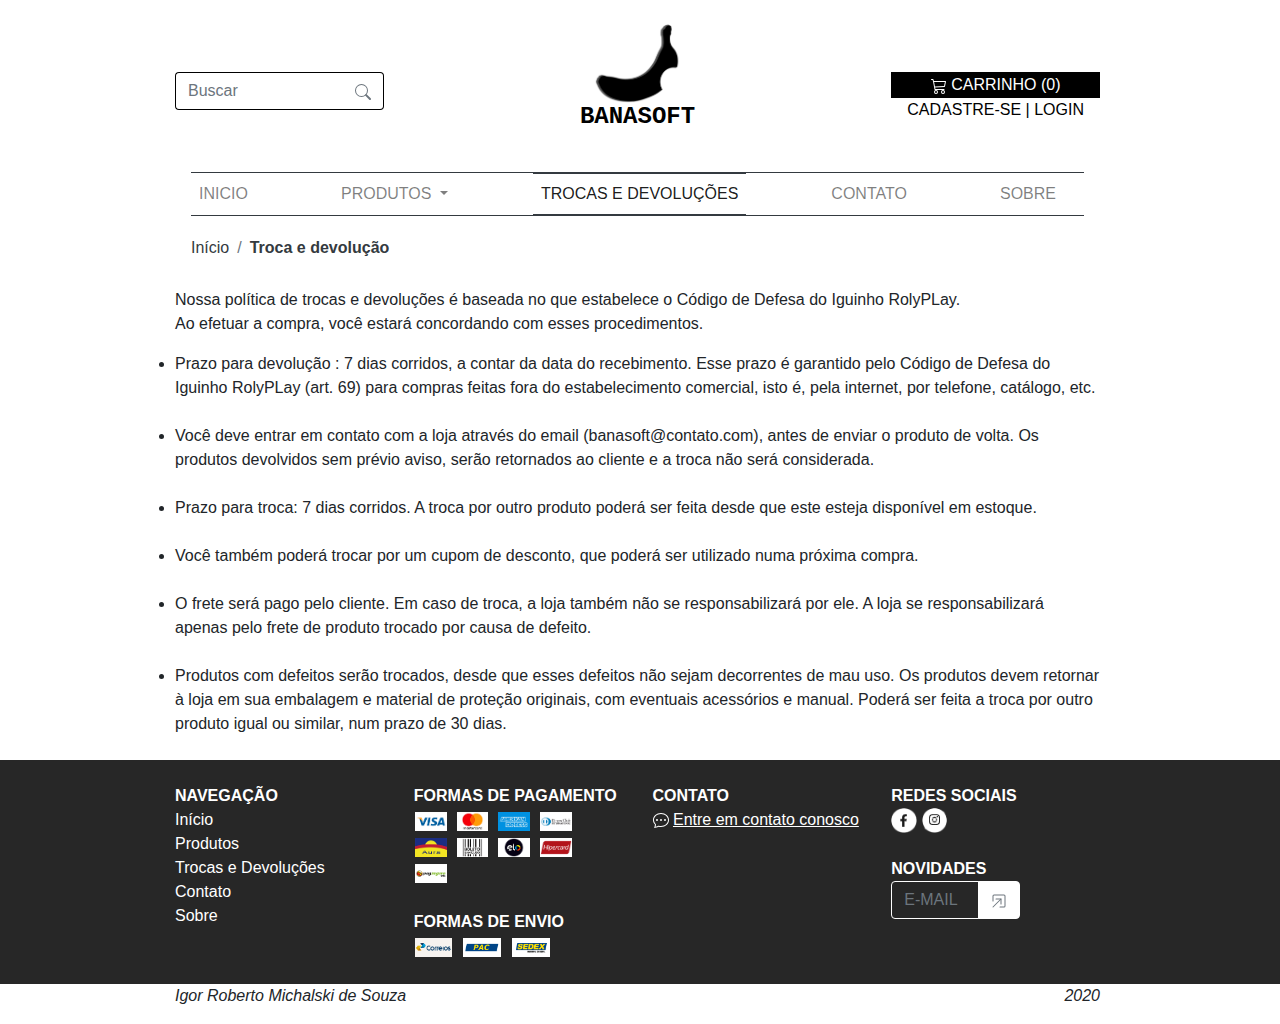
<file: Banasoft/troca e devolucao.html>
<!DOCTYPE html>
<html>
<head>
	<meta charset="utf-8">
	<title>BANASOFT - O melhor software é aqui</title>
	<link rel="icon" type="img/logoicone.png" href="img/logoicone.png"/>
	<link rel="stylesheet" href="cssjs/bootstrap.css">
	<link rel="stylesheet" href="cssjs/nav.css">
	<script type="text/javascript" src="cssjs/jquery.js"></script>
	<script type="text/javascript" src="cssjs/popper.js"></script>
	<script type="text/javascript" src="cssjs/bootstrap.js"></script>
</head>
<body>
	<header>
		<br>
		<div class="container w-75">
			<div class="row">
				<div align="left" class="col-sm-3">
					<br>
					<br>
					<div class="input-group mb-3">
						<input type="search" style="border-color: black;" class="form-control border-right-0" placeholder="Buscar" aria-label="Buscar" aria-describedby="button-addon2">
						<div class="input-group-append">
							<button class="btn btn-outline-secondary border-left-0" style="border-color: black;" type="button" id="button-addon2"><svg class="bi bi-search" width="1em" height="1em" viewBox="0 0 16 16" fill="currentColor" xmlns="http://www.w3.org/2000/svg">
								<path fill-rule="evenodd" d="M10.442 10.442a1 1 0 0 1 1.415 0l3.85 3.85a1 1 0 0 1-1.414 1.415l-3.85-3.85a1 1 0 0 1 0-1.415z"/>
								<path fill-rule="evenodd" d="M6.5 12a5.5 5.5 0 1 0 0-11 5.5 5.5 0 0 0 0 11zM13 6.5a6.5 6.5 0 1 1-13 0 6.5 6.5 0 0 1 13 0z"/>
							</svg></button>
						</div>
					</div>
				</div>
				<div align="center" class="col-sm-6">
					<a href="index.html" style="color: black">
						<img align="center" width="20%" src="img/logo.png">
						<br>
						<h4  style="font-family: OCR A Std, monospace"><strong>BANASOFT</strong></h4>
					</a>
				</div>
				<div align="center" class="col-sm-3">
					<br>
					<br>
					<button class="btn-block border-0" style="color: white; background-color: black;" type="button">
						<svg class="bi bi-cart3" width="1em" height="1em" viewBox="0 0 16 16" fill="currentColor" xmlns="http://www.w3.org/2000/svg">
							<path fill-rule="evenodd" d="M0 1.5A.5.5 0 0 1 .5 1H2a.5.5 0 0 1 .485.379L2.89 3H14.5a.5.5 0 0 1 .49.598l-1 5a.5.5 0 0 1-.465.401l-9.397.472L4.415 11H13a.5.5 0 0 1 0 1H4a.5.5 0 0 1-.491-.408L2.01 3.607 1.61 2H.5a.5.5 0 0 1-.5-.5zM3.102 4l.84 4.479 9.144-.459L13.89 4H3.102zM5 12a2 2 0 1 0 0 4 2 2 0 0 0 0-4zm7 0a2 2 0 1 0 0 4 2 2 0 0 0 0-4zm-7 1a1 1 0 1 0 0 2 1 1 0 0 0 0-2zm7 0a1 1 0 1 0 0 2 1 1 0 0 0 0-2z"/>
						</svg>
						CARRINHO 
						<span>(0)</span>
					</button>
					<a style="color: black" href="cadastrar.html">CADASTRE-SE |</a><a href="login.html" style="color: black"> LOGIN</a>
				</div>	
			</div>
			<br>
			</div>
			<div class="container w-75">
			<div class="navbar navbar-expand-lg navbar-light">
				<div class="collapse navbar-collapse" id="navbarSupportedContent">
					<ul class="navbar-nav mr-auto border-top border-bottom border-dark container">
						<li class="nav-item">
							<a class="nav-link" href="index.html">INICIO</a>
						</li>
						<li class="nav-item dropdown">
							<a class="nav-link dropdown-toggle" href="#" id="navbarDropdown" role="button" data-toggle="dropdown" aria-haspopup="true" aria-expanded="false">
								PRODUTOS
							</a>
							<div class="dropdown-menu" aria-labelledby="navbarDropdown">
								<a class="dropdown-item" href="#">Windows</a>
								<a class="dropdown-item" href="#">AntiVirus</a>
								<a class="dropdown-item" href="#">Vintage</a>
								<a class="dropdown-item" href="#">Linux</a>
								<a class="dropdown-item" href="#">Apple</a>
								<a class="dropdown-item" href="#">Outros</a>
							</div>
						</li>
						<li class="nav-item active">
							<a class="nav-link border-top border-bottom border-dark" href="troca e devolucao.html">TROCAS E DEVOLUÇÕES</a>
						</li>
						<li class="nav-item">
							<a class="nav-link" href="contato.html">CONTATO</a>
						</li>
						<li class="nav-item">
							<a class="nav-link" href="sobre.html">SOBRE</a>
						</li>
					</ul>
				</div>
			</div>
		</div>
	</header>
	<div class="container w-75">
			<nav aria-label="breadcrumb">
			<ol style="background-color: white" class="breadcrumb">
				<li class="breadcrumb-item"><a class="text-dark" href="index.html">Início</a></li>
				<li class="breadcrumb-item active" aria-current="page"><strong class="text-dark">Troca e devolução</strong></li>
			</ol>
		</nav>
	</div>
	<div class="container w-75">
	<p align="justific">
	Nossa política de trocas e devoluções é baseada no que estabelece o Código de Defesa do Iguinho RolyPLay. 
	<br>
	Ao efetuar a compra, você estará concordando com esses procedimentos.
	</p>
	<li>
		Prazo para devolução : 7 dias corridos, a contar da data do recebimento. Esse prazo é garantido pelo Código de Defesa do Iguinho RolyPLay (art. 69) para compras feitas fora do estabelecimento comercial, isto é, pela internet, por telefone, catálogo, etc.
	</li>
	<br>
	<li>
		Você deve entrar em contato com a loja através do email (banasoft@contato.com), antes de enviar o produto de volta. Os produtos devolvidos sem prévio aviso, serão retornados ao cliente e a troca não será considerada.
	</li>
	<br>
	<li>
		Prazo para troca: 7 dias corridos. A troca por outro produto poderá ser feita desde que este esteja disponível em estoque.
	</li>
	<br>
	<li>
		Você também poderá trocar por um cupom de desconto, que poderá ser utilizado numa próxima compra.
	</li>
	<br>
	<li>
		O frete será pago pelo cliente. Em caso de troca, a loja também não se responsabilizará por ele. A loja se responsabilizará apenas pelo frete de produto trocado por causa de defeito.
	</li>
	<br>
	<li>
		Produtos com defeitos serão trocados, desde que esses defeitos não sejam decorrentes de mau uso. Os produtos devem retornar à loja em sua embalagem e material de proteção originais, com eventuais acessórios e manual. Poderá ser feita a troca por outro produto igual ou similar, num prazo de 30 dias.
	</li>
	<br>
	</div>
	<footer style="background-color:#272727; color: white">
		<div  class="container w-75 ">
			<br>
			<div class="row">
				<div class="col-sm-3">
					<strong>NAVEGAÇÃO</strong>
					<br>
					<a href="index.html" style="color: white">Início</a>
					<br>		
					<a href="index.html" style="color: white">Produtos</a>
					<br>
					<a href="troca e devolucao.html" style="color: white">Trocas e Devoluções</a>
					<br>
					<a href="contato.html" style="color: white">Contato</a>
					<br>
					<a href="sobre.html" style="color: white">Sobre</a>
					<br>
				</div>
				<div class="col-sm-3">
					<strong>FORMAS DE PAGAMENTO</strong>
					<br>
					<table width="80%">
						<tr>
							<td><img width="80%" src="img/visa.png"></td>
							<td><img width="80%" src="img/mastercard.png"></td>
							<td><img width="80%" src="img/americanexpress.png"></td>
							<td><img width="80%" src="img/dinersclub.png"></td>
						</tr>
						<tr>
							<td><img width="80%" src="img/aura.png"></td>
							<td><img width="80%" src="img/boleto.png"></td>
							<td><img width="80%" src="img/elo.png"></td>
							<td><img width="80%" src="img/hipercard.png"></td>
						</tr>
						<tr>
							<td><img width="80%" src="img/pagseguro.png"></td>
						</tr>
					</table>
					<br>
					<strong>FORMAS DE ENVIO</strong>
					<table width="70%">
						<tr>
							<td><img width="80%" src="img/correios.png"></td>
							<td><img width="80%" src="img/pac.png"></td>
							<td><img width="80%" src="img/sedex.png"></td>
						</tr>
					</table>
				</div>
				<div class="col-sm-3">
					<strong>CONTATO</strong>
					<br>
					<svg class="bi bi-chat-dots" width="1em" height="1em" viewBox="0 0 16 16" fill="currentColor" xmlns="http://www.w3.org/2000/svg">
						<path fill-rule="evenodd" d="M2.678 11.894a1 1 0 0 1 .287.801 10.97 10.97 0 0 1-.398 2c1.395-.323 2.247-.697 2.634-.893a1 1 0 0 1 .71-.074A8.06 8.06 0 0 0 8 14c3.996 0 7-2.807 7-6 0-3.192-3.004-6-7-6S1 4.808 1 8c0 1.468.617 2.83 1.678 3.894zm-.493 3.905a21.682 21.682 0 0 1-.713.129c-.2.032-.352-.176-.273-.362a9.68 9.68 0 0 0 .244-.637l.003-.01c.248-.72.45-1.548.524-2.319C.743 11.37 0 9.76 0 8c0-3.866 3.582-7 8-7s8 3.134 8 7-3.582 7-8 7a9.06 9.06 0 0 1-2.347-.306c-.52.263-1.639.742-3.468 1.105z"/>
						<path d="M5 8a1 1 0 1 1-2 0 1 1 0 0 1 2 0zm4 0a1 1 0 1 1-2 0 1 1 0 0 1 2 0zm4 0a1 1 0 1 1-2 0 1 1 0 0 1 2 0z"/>
					</svg>
					<a class="text-white" href="contato.html"><u>Entre em contato conosco</u></a>
				</div>
				<div class="col-sm-2">
					<strong>REDES SOCIAIS</strong>
					<br>
					<a href="https://www.facebook.com/igor.roberto.7524?ref=bookmarks" target="_blank"><img width="20%" src="img/iconeface.png"></a>
					<a href="https://www.instagram.com/igorshampoo/" target="_blank"><img width="20%" src="img/iconeinsta2.png"></a>
					<br>
					<br>
					<strong>NOVIDADES</strong>
					<div class="input-group mb-3">
						<input style="background-color:#272727; border-color: white;" type="text" class="form-control" placeholder="E-MAIL" aria-label="E-MAIL" aria-describedby="button-addon2">
						<div class="input-group-append">
							<button style="background-color: white; border-color: white;" class="btn btn-outline-secondary" type="button" id="button-addon2"><svg class="bi bi-box-arrow-in-up-right" width="1em" height="1em" viewBox="0 0 16 16" fill="currentColor" xmlns="http://www.w3.org/2000/svg">
								<path fill-rule="evenodd" d="M14.5 3A1.5 1.5 0 0 0 13 1.5H3A1.5 1.5 0 0 0 1.5 3v5a.5.5 0 0 0 1 0V3a.5.5 0 0 1 .5-.5h10a.5.5 0 0 1 .5.5v10a.5.5 0 0 1-.5.5H9a.5.5 0 0 0 0 1h4a1.5 1.5 0 0 0 1.5-1.5V3z"/>
								<path fill-rule="evenodd" d="M4.5 6a.5.5 0 0 1 .5-.5h5a.5.5 0 0 1 .5.5v5a.5.5 0 0 1-1 0V6.5H5a.5.5 0 0 1-.5-.5z"/>
								<path fill-rule="evenodd" d="M10.354 5.646a.5.5 0 0 1 0 .708l-8 8a.5.5 0 0 1-.708-.708l8-8a.5.5 0 0 1 .708 0z"/>
							</svg></button>
						</div>
					</div>
				</div>
				<div class="col-sm-1">
				</div>
			</div>
		</div>
	</div>
	<br>
</footer>
<address>
	<div class="container w-75">
		<div class="row">
			<div class="col-sm-10">
				<em>Igor Roberto Michalski de Souza</em>
			</div>
			<div align="right" class="col-sm-2">
				<em>2020</em>
			</div>
		</div>
	</div>
</address>
</body>
</html>
</file>
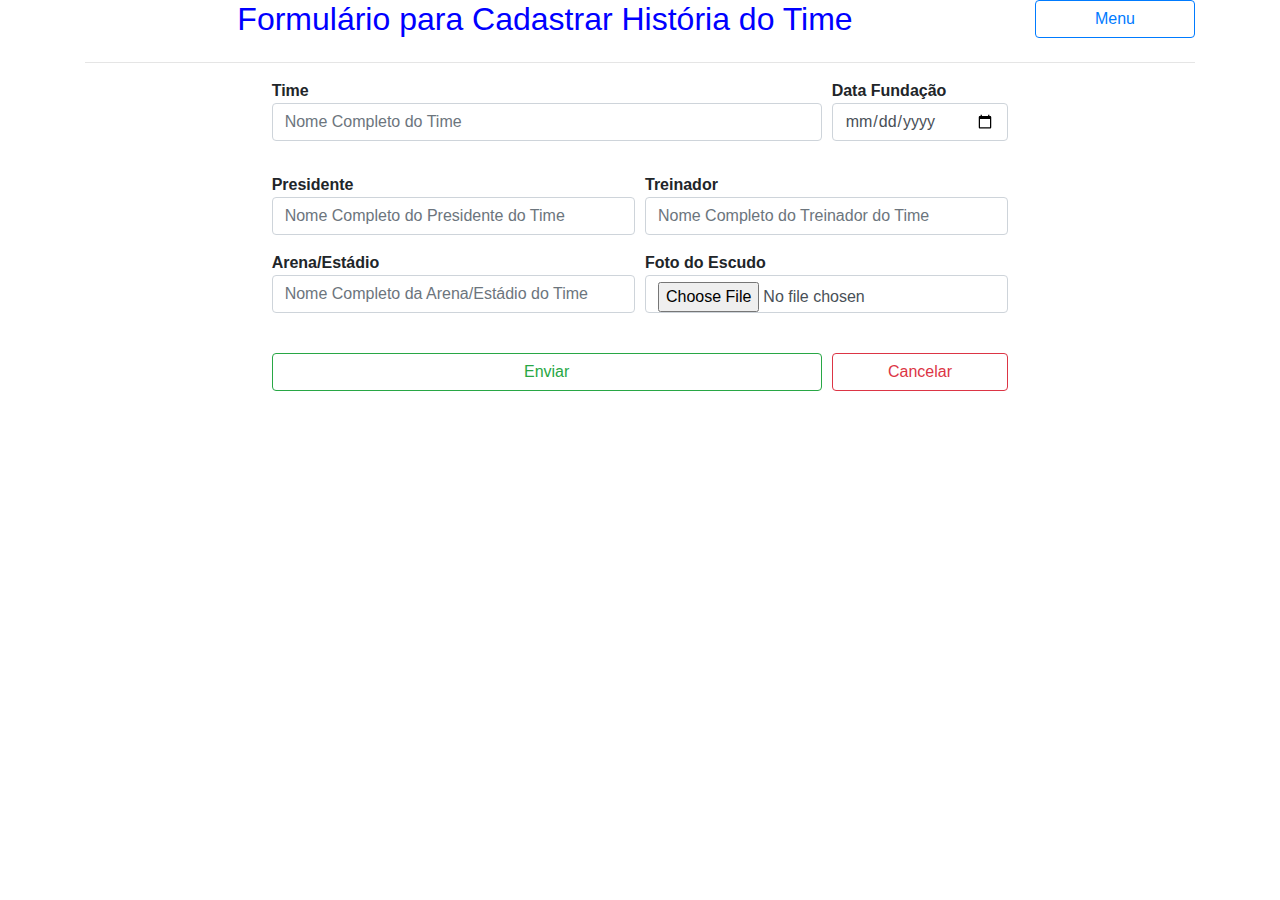
<file: Times/formulario.html>
<!DOCTYPE html>
<html>
<head>
	<meta charset="utf-8">
	<title>formulario - 3º Ano (Avaliação)</title>
	<link rel="stylesheet" href="bootstrap.css">
</head>
<body>
	<div class="container">
		<div class="row">
			<div class="col-sm-10">
				<h2 align="center" style="color: blue">Formulário para Cadastrar História do Time</h2>
			</div>
			<div class="col-sm-2">
				<a href="index.html" class="btn btn-outline-primary btn-block">Menu</a>
			</div>
		</div>
		<hr>
		<form method="POST" action="form.html">
			<div class="form-row">
				<div class="form-group col-sm-2">
				</div>
				<div class="form-group col-sm-6">
					<strong>Time</strong><br><input type="texto" class="form-control" placeholder="Nome Completo do Time" required>
				</div>
				<div class="form-group col-sm-2">
					<strong>Data Fundação</strong><br><input type="date" class="form-control" required>
					<div class="form-group col-sm-2">
					</div>
				</div>	
			</div>
			<div class="form-row">
				<div class="form-group col-sm-2">
				</div>
				<div class="form-group col-sm-4">
					<strong>Presidente</strong><br><input type="texto" class="form-control" placeholder="Nome Completo do Presidente do Time" required>
				</div>
				<div class="form-group col-sm-4">
					<strong>Treinador</strong><br><input type="texto" class="form-control" placeholder="Nome Completo do Treinador do Time" required>
				</div>
				<div class="form-group col-sm-2">
				</div>
			</div>
			<div class="form-row">
				<div class="form-group col-sm-2">
				</div>
				<div class="form-group col-sm-4">
					<strong>Arena/Estádio</strong><br><input type="texto" class="form-control" placeholder="Nome Completo da Arena/Estádio do Time" required>
				</div>
				<div class="form-group col-sm-4">
					<strong>Foto do Escudo</strong><br><input type="file" class="form-control">
				</div>
				<div class="form-group col-sm-2">
				</div>
			</div>
			<br>
			<div class="form-row">
				<div class="form-group col-sm-2">
				</div>
				<div class="form-group col-sm-6">
					<button type="submit" class="btn btn btn-outline-success btn-block">Enviar</button>
				</div>
					<div class="form-group col-sm-2">
				<button type="reset" class="btn btn btn-outline-danger btn-block">Cancelar</button>
				</div>
				<div class="form-group col-sm-2">
				</div>
			</div>
			</form>
		</div>
	</body>
	</html>
</file>
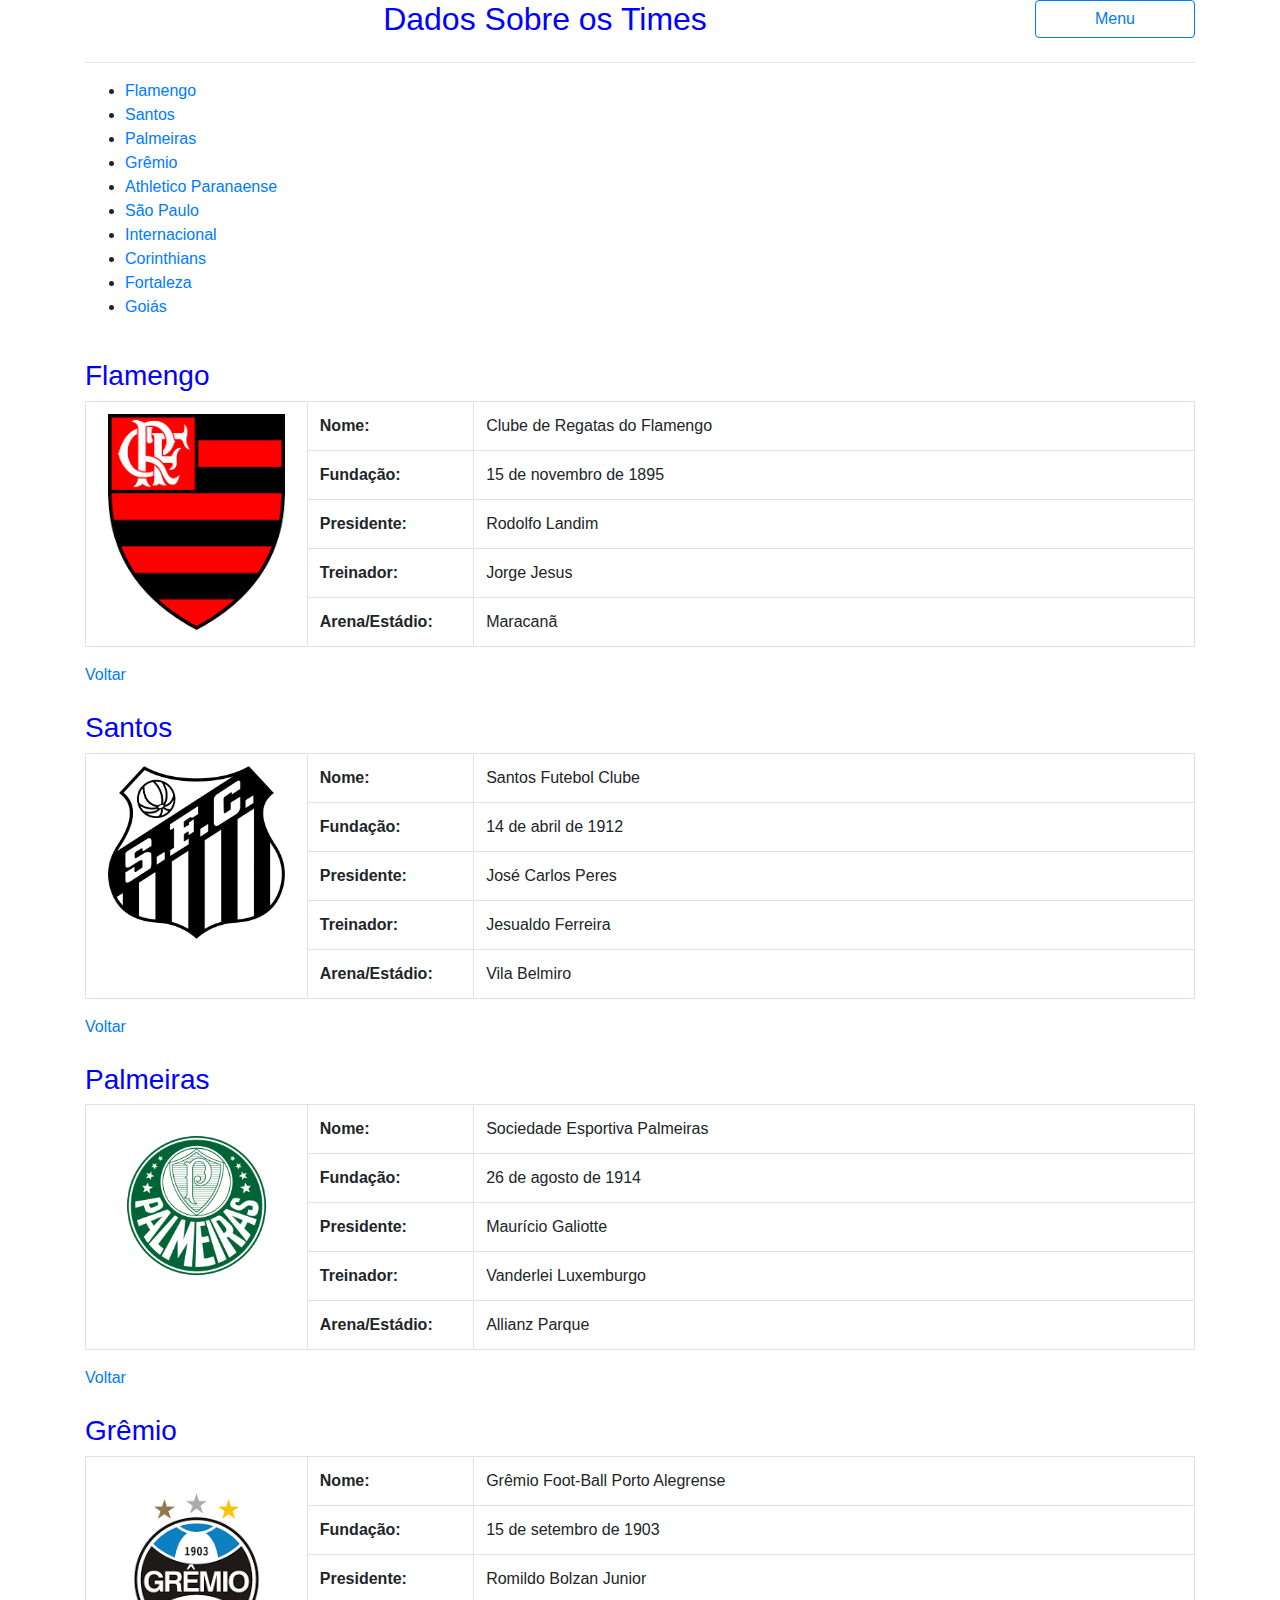
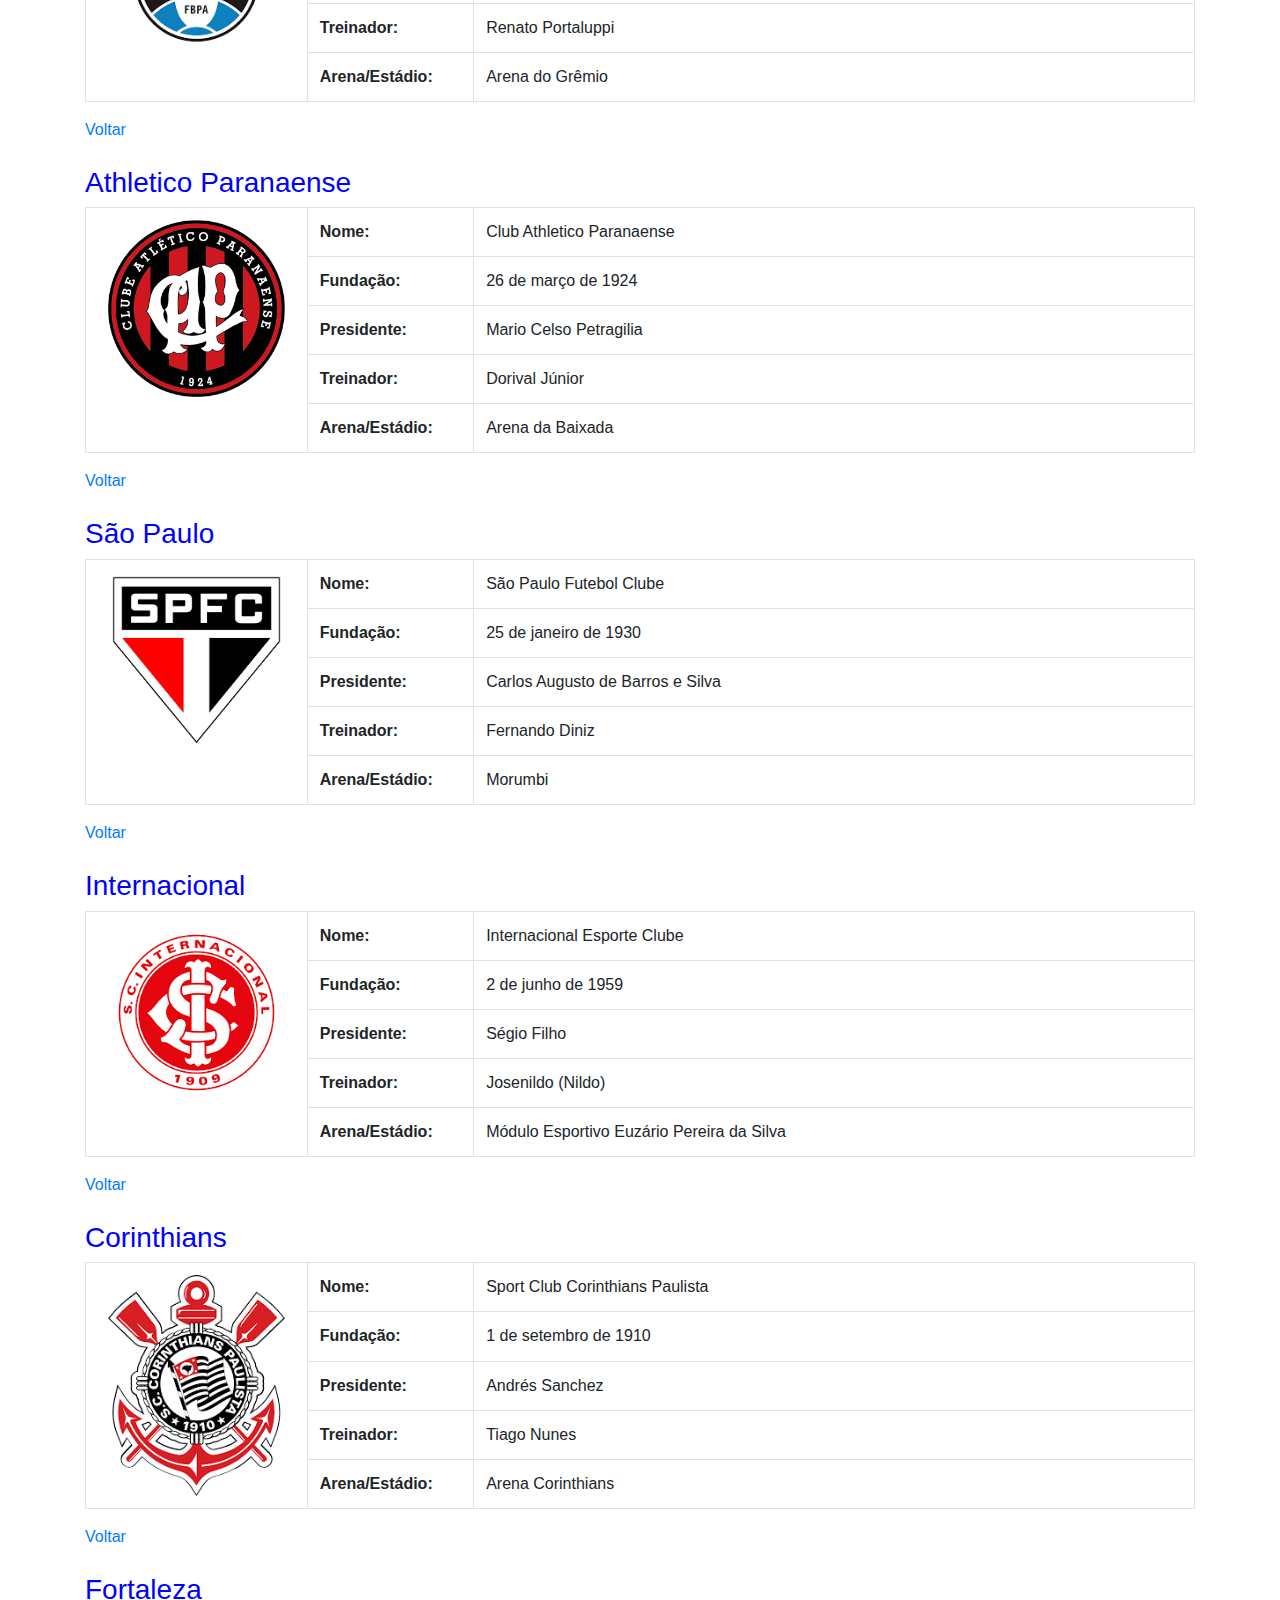
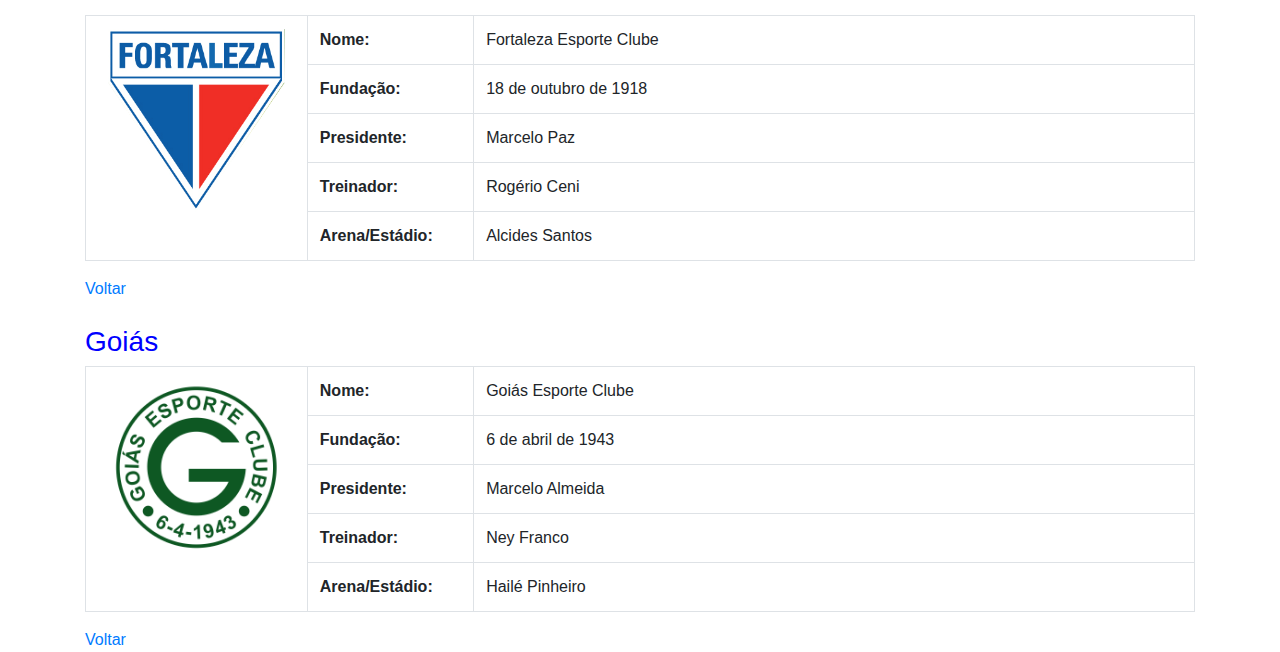
<file: Times/historia.html>
<!DOCTYPE html>
<html>
<head>
	<meta charset="utf-8">
	<title>Historia - 3º Ano (Avaliação)</title>
	<link rel="stylesheet" href="bootstrap.css">
</head>
<body>
	<div class="container">
		<div class="row">
			<div class="col-sm-10">
				<a name="topo"/>
				<h2 align="center" style="color: blue">Dados Sobre os Times</h2>
			</div>
			<div class="col-sm-2">
				<a href="index.html" class="btn btn-outline-primary btn-block">Menu</a>
			</div>
		</div>
		<hr>
		<ul>
			<li><a href="#flamengo">Flamengo</a></li>
			<li><a href="#santos">Santos</a></li>
			<li><a href="#palmeiras">Palmeiras</a></li>
			<li><a href="#gremio">Grêmio</a></li>
			<li><a href="#athletico">Athletico Paranaense</a></li>
			<li><a href="#sao">São Paulo</a></li>
			<li><a href="#internacional">Internacional</a></li>
			<li><a href="#corinthians">Corinthians</a></li>
			<li><a href="#fortaleza">Fortaleza</a></li>
			<li><a href="#goias">Goiás</a></li>
		</ul>
		<br>
		<a name="flamengo"/>
		<h3 style="color: blue">Flamengo</h3>
		<div class="row">
			<div class="col-sm-12">
				<table class="table table-bordered" border="1">
					<tr>
						<td width="20%" align="center" rowspan="5"><img width="90%" src="escudos/flamengo.png"></td>
						<td width="15%"><strong>Nome:</strong></td>	
						<td >Clube de Regatas do Flamengo</td>			
					</tr>					
					<tr>
						<td><strong>Fundação:</strong></td>	
						<td>15 de novembro de 1895</td>			
					</tr>					
					<tr>
						<td><strong>Presidente:</strong></td>	
						<td>Rodolfo Landim</td>			
					</tr>					
					<tr>
						<td><strong>Treinador:</strong></td>	
						<td>Jorge Jesus</td>			
					</tr>					
					<tr>
						<td><strong>Arena/Estádio:</strong></td>	
						<td>Maracanã</td>			
					</tr>								
				</table>
				<a href="#topo"> Voltar <a/>
			</div>
		</div>
		<br>
		<a name="santos"/>
		<h3 style="color: blue">Santos</h3>
		<div class="row">
			<div class="col-sm-12">
				<table class="table table-bordered" border="1">
					<tr>
						<td width="20%" align="center" rowspan="5"><img width="90%" src="escudos/santos.png"></td>
						<td width="15%"><strong>Nome:</strong></td>	
						<td>Santos Futebol Clube</td>			
					</tr>					
					<tr>
						<td><strong>Fundação:</strong></td>	
						<td>14 de abril de 1912</td>			
					</tr>					
					<tr>
						<td><strong>Presidente:</strong></td>	
						<td>José Carlos Peres</td>			
					</tr>					
					<tr>
						<td><strong>Treinador:</strong></td>	
						<td>Jesualdo Ferreira</td>			
					</tr>					
					<tr>
						<td><strong>Arena/Estádio:</strong></td>	
						<td>Vila Belmiro</td>			
					</tr>								
				</table>
				<a href="#topo"> Voltar <a/>
			</div>
		</div>
		<br>
		<a name="palmeiras"/>
		<h3 style="color: blue">Palmeiras</h3>
		<div class="row">
			<div class="col-sm-12">
				<table class="table table-bordered" border="1">
					<tr>
						<td width="20%" align="center" rowspan="5"><img width="90%" src="escudos/palmeiras.png"></td>
						<td width="15%"><strong>Nome:</strong></td>	
						<td>Sociedade Esportiva Palmeiras</td>			
					</tr>					
					<tr>
						<td><strong>Fundação:</strong></td>	
						<td>26 de agosto de 1914</td>			
					</tr>					
					<tr>
						<td><strong>Presidente:</strong></td>	
						<td>Maurício Galiotte</td>			
					</tr>					
					<tr>
						<td><strong>Treinador:</strong></td>	
						<td>Vanderlei Luxemburgo</td>			
					</tr>					
					<tr>
						<td><strong>Arena/Estádio:</strong></td>	
						<td>Allianz Parque</td>			
					</tr>								
				</table>
				<a href="#topo"> Voltar <a/>
			</div>
		</div>
		<br>
		<a name="gremio"/>
		<h3 style="color: blue">Grêmio</h3>
		<div class="row">
			<div class="col-sm-12">
				<table class="table table-bordered" border="1">
					<tr>
						<td width="20%" align="center" rowspan="5"><img width="100%" src="escudos/gremio.png"></td>
						<td width="15%"><strong>Nome:</strong></td>	
						<td>Grêmio Foot-Ball Porto Alegrense</td>			
					</tr>					
					<tr>
						<td><strong>Fundação:</strong></td>	
						<td>15 de setembro de 1903</td>			
					</tr>					
					<tr>
						<td><strong>Presidente:</strong></td>	
						<td>Romildo Bolzan Junior</td>			
					</tr>					
					<tr>
						<td><strong>Treinador:</strong></td>	
						<td>Renato Portaluppi</td>			
					</tr>					
					<tr>
						<td><strong>Arena/Estádio:</strong></td>	
						<td>Arena do Grêmio</td>			
					</tr>								
				</table>
				<a href="#topo"> Voltar <a/>
			</div>
		</div>
		<br>
		<a name="athletico"/>
		<h3 style="color: blue">Athletico Paranaense</h3>
		<div class="row">
			<div class="col-sm-12">
				<table class="table table-bordered" border="1">
					<tr>
						<td width="20%" align="center" rowspan="5"><img width="90%" src="escudos/athletico.png"></td>
						<td width="15%"><strong>Nome:</strong></td>	
						<td>Club Athletico Paranaense</td>			
					</tr>					
					<tr>
						<td><strong>Fundação:</strong></td>	
						<td>26 de março de 1924</td>			
					</tr>					
					<tr>
						<td><strong>Presidente:</strong></td>	
						<td>Mario Celso Petragilia</td>			
					</tr>					
					<tr>
						<td><strong>Treinador:</strong></td>	
						<td>Dorival Júnior</td>			
					</tr>					
					<tr>
						<td><strong>Arena/Estádio:</strong></td>	
						<td>Arena da Baixada</td>			
					</tr>								
				</table>
				<a href="#topo"> Voltar <a/>
			</div>
		</div>
		<br>
		<a name="sao"/>
		<h3 style="color: blue">São Paulo</h3>
		<div class="row">
			<div class="col-sm-12">
				<table class="table table-bordered" border="1">
					<tr>
						<td width="20%" align="center" rowspan="5"><img width="90%" src="escudos/sao.png"></td>
						<td width="15%"><strong>Nome:</strong></td>	
						<td>São Paulo Futebol Clube</td>			
					</tr>					
					<tr>
						<td><strong>Fundação:</strong></td>	
						<td>25 de janeiro de 1930</td>			
					</tr>					
					<tr>
						<td><strong>Presidente:</strong></td>	
						<td>Carlos Augusto de Barros e Silva</td>			
					</tr>					
					<tr>
						<td><strong>Treinador:</strong></td>	
						<td>Fernando Diniz</td>			
					</tr>					
					<tr>
						<td><strong>Arena/Estádio:</strong></td>	
						<td>Morumbi</td>			
					</tr>								
				</table>
				<a href="#topo"> Voltar <a/>
			</div>
		</div>
		<br>
		<a name="internacional"/>
		<h3 style="color: blue">Internacional</h3>
		<div class="row">
			<div class="col-sm-12">
				<table class="table table-bordered" border="1">
					<tr>
						<td width="20%" align="center" rowspan="5"><img width="90%" src="escudos/inter.png"></td>
						<td width="15%"><strong>Nome:</strong></td>	
						<td>Internacional Esporte Clube</td>			
					</tr>					
					<tr>
						<td><strong>Fundação:</strong></td>	
						<td>2 de junho de 1959</td>			
					</tr>					
					<tr>
						<td><strong>Presidente:</strong></td>	
						<td>Ségio Filho</td>			
					</tr>					
					<tr>
						<td><strong>Treinador:</strong></td>	
						<td>Josenildo (Nildo)</td>			
					</tr>					
					<tr>
						<td><strong>Arena/Estádio:</strong></td>	
						<td>Módulo Esportivo Euzário Pereira da Silva</td>			
					</tr>								
				</table>
				<a href="#topo"> Voltar <a/>
			</div>
		</div>
		<br>
		<a name="corinthians"/>
		<h3 style="color: blue">Corinthians</h3>
		<div class="row">
			<div class="col-sm-12">
				<table class="table table-bordered" border="1">
					<tr>
						<td width="20%" align="center" rowspan="5"><img width="90%" src="escudos/corinthians.png"></td>
						<td width="15%"><strong>Nome:</strong></td>	
						<td>Sport Club Corinthians Paulista</td>			
					</tr>					
					<tr>
						<td><strong>Fundação:</strong></td>	
						<td>1 de setembro de 1910</td>			
					</tr>					
					<tr>
						<td><strong>Presidente:</strong></td>	
						<td>Andrés Sanchez</td>			
					</tr>					
					<tr>
						<td><strong>Treinador:</strong></td>	
						<td>Tiago Nunes</td>			
					</tr>					
					<tr>
						<td><strong>Arena/Estádio:</strong></td>	
						<td>Arena Corinthians</td>			
					</tr>								
				</table>
				<a href="#topo"> Voltar <a/>
			</div>
		</div>
		<br>
		<a name="fortaleza"/>
		<h3 style="color: blue">Fortaleza</h3>
		<div class="row">
			<div class="col-sm-12">
				<table class="table table-bordered" border="1">
					<tr>
						<td width="20%" align="center" rowspan="5"><img width="90%" src="escudos/fortaleza.png"></td>
						<td width="15%"><strong>Nome:</strong></td>	
						<td>Fortaleza Esporte Clube</td>			
					</tr>					
					<tr>
						<td><strong>Fundação:</strong></td>	
						<td>18 de outubro de 1918</td>			
					</tr>					
					<tr>
						<td><strong>Presidente:</strong></td>	
						<td>Marcelo Paz</td>			
					</tr>					
					<tr>
						<td><strong>Treinador:</strong></td>	
						<td>Rogério Ceni</td>			
					</tr>					
					<tr>
						<td><strong>Arena/Estádio:</strong></td>	
						<td>Alcides Santos</td>			
					</tr>								
				</table>
				<a href="#topo"> Voltar <a/>
			</div>
		</div>
		<br>
		<a name="goias"/>
		<h3 style="color: blue">Goiás</h3>
		<div class="row">
			<div class="col-sm-12">
				<table class="table table-bordered" border="1">
					<tr>
						<td width="20%" align="center" rowspan="5"><img width="90%" src="escudos/goias.png"></td>
						<td width="15%"><strong>Nome:</strong></td>	
						<td>Goiás Esporte Clube</td>			
					</tr>					
					<tr>
						<td><strong>Fundação:</strong></td>	
						<td>6 de abril de 1943</td>			
					</tr>					
					<tr>
						<td><strong>Presidente:</strong></td>	
						<td>Marcelo Almeida</td>			
					</tr>					
					<tr>
						<td><strong>Treinador:</strong></td>	
						<td>Ney Franco</td>			
					</tr>					
					<tr>
						<td><strong>Arena/Estádio:</strong></td>	
						<td>Hailé Pinheiro</td>			
					</tr>								
				</table>
				<a href="#topo"> Voltar <a/>
			</div>
		</div>
	</div>
</body>
</html>
</file>
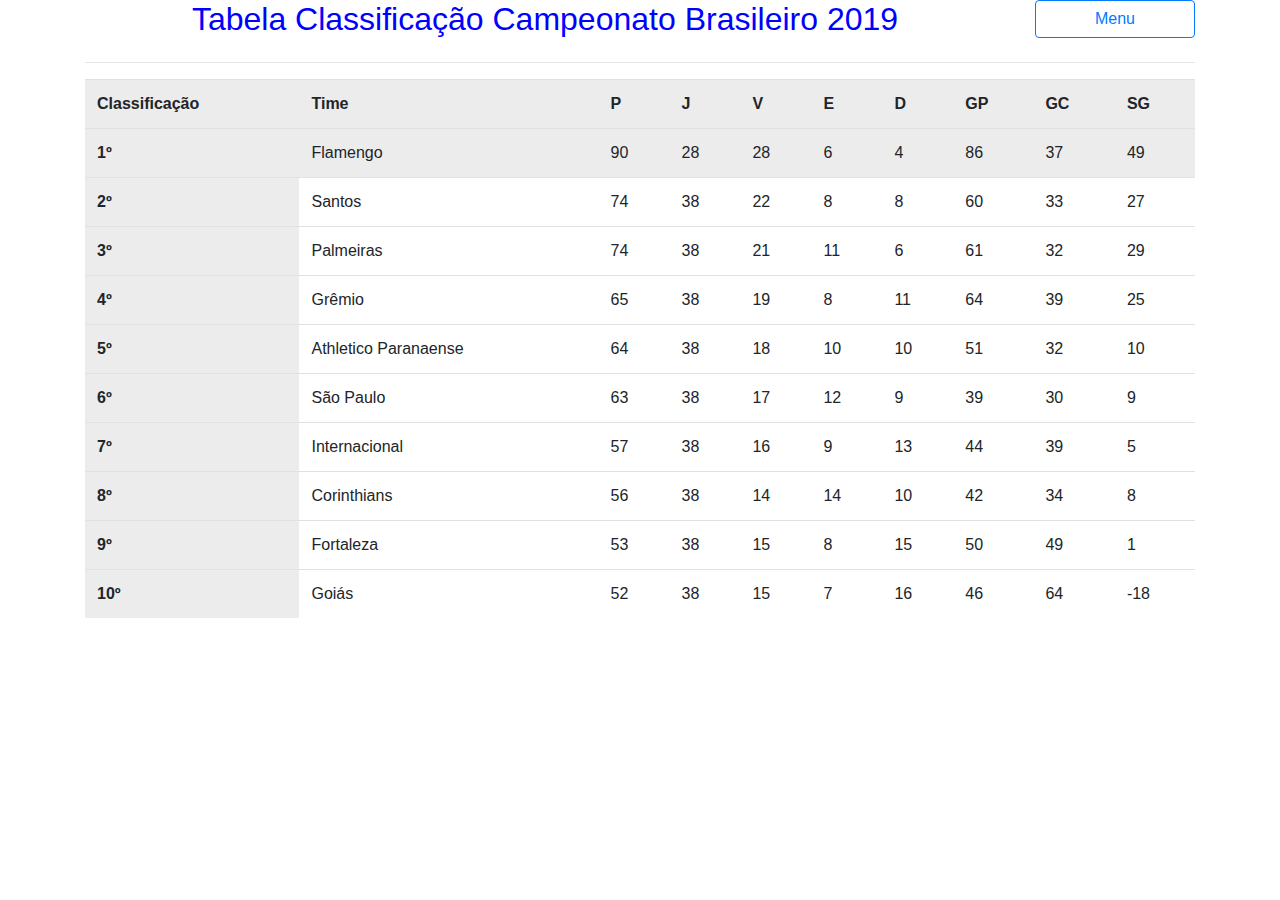
<file: Times/tabela.html>
<!DOCTYPE html>
<html>
<head>
	<meta charset="utf-8">
	<title>Menu de Acesso - 3º Ano (Avaliação)</title>
	<link rel="stylesheet" href="bootstrap.css">
</head>
<body>
	<div class="container">
		<div class="row">
			<div class="col-sm-10">
				<h2 align="center" style="color: blue">Tabela Classificação Campeonato Brasileiro 2019</h2>
			</div>
			<div class="col-sm-2">
				<a href="index.html" class="btn btn-outline-primary btn-block">Menu</a>
			</div>
		</div>
	</div>
	<div class="container">
		<div class="row">
			<div class="col-sm-12">
				<hr>
				<table class="table">
					<tr>
						<td class="table-active"><strong>Classificação</strong></td>	
						<td class="table-active"><strong>Time</strong></td>	
						<td class="table-active"><strong>P</strong></td>	
						<td class="table-active"><strong>J</strong></td>	
						<td class="table-active"><strong>V</strong></td>	
						<td class="table-active"><strong>E</strong></td>	
						<td class="table-active"><strong>D</strong></td>	
						<td class="table-active"><strong>GP</strong></td>	
						<td class="table-active"><strong>GC</strong></td>	
						<td class="table-active"><strong>SG</strong></td>	
					</tr>		
					<tr>
						<td class="table-active"><strong>1º</strong></td>
						<td class="table-active">Flamengo</td>
						<td class="table-active">90</td>
						<td class="table-active">28</td>
						<td class="table-active">28</td>
						<td class="table-active">6</td>
						<td class="table-active">4</td>
						<td class="table-active">86</td>
						<td class="table-active">37</td>
						<td class="table-active">49</td>			
					</tr>
					<tr>
						<td class="table-active"><strong>2º</strong></td>
						<td>Santos</td>
						<td>74</td>
						<td>38</td>
						<td>22</td>
						<td>8</td>
						<td>8</td>
						<td>60</td>
						<td>33</td>
						<td>27</td>
					</tr>
					<tr>
						<td class="table-active"><strong>3º</strong></td>
						<td>Palmeiras</td>
						<td>74</td>
						<td>38</td>
						<td>21</td>
						<td>11</td>
						<td>6</td>
						<td>61</td>
						<td>32</td>
						<td>29</td>
					</tr>
					<tr>
						<td class="table-active"><strong>4º</strong></td>
						<td>Grêmio</td>
						<td>65</td>
						<td>38</td>
						<td>19</td>
						<td>8</td>
						<td>11</td>
						<td>64</td>
						<td>39</td>
						<td>25</td>
					</tr>
					<tr>
						<td class="table-active"><strong>5º</strong></td>
						<td>Athletico Paranaense</td>
						<td>64</td>
						<td>38</td>
						<td>18</td>
						<td>10</td>
						<td>10</td>
						<td>51</td>
						<td>32</td>
						<td>10</td>
					</tr>
					<tr>
						<td class="table-active"><strong>6º</strong></td>
						<td>São Paulo</td>
						<td>63</td>
						<td>38</td>
						<td>17</td>
						<td>12</td>
						<td>9</td>
						<td>39</td>
						<td>30</td>
						<td>9</td>
					</tr>
					<tr>
						<td class="table-active"><strong>7º</strong></td>
						<td>Internacional</td>
						<td>57</td>
						<td>38</td>
						<td>16</td>
						<td>9</td>
						<td>13</td>
						<td>44</td>
						<td>39</td>
						<td>5</td>
					</tr>
					<tr>
						<td class="table-active"><strong>8º</strong></td>
						<td>Corinthians</td>
						<td>56</td>
						<td>38</td>
						<td>14</td>
						<td>14</td>
						<td>10</td>
						<td>42</td>
						<td>34</td>
						<td>8</td>
					</tr>
					<tr>
						<td class="table-active"><strong>9º</strong></td>
						<td>Fortaleza</td>
						<td>53</td>
						<td>38</td>
						<td>15</td>
						<td>8</td>
						<td>15</td>
						<td>50</td>
						<td>49</td>
						<td>1</td>
					</tr>
					<tr>
						<td class="table-active"><strong>10º</strong></td>
						<td>Goiás</td>
						<td>52</td>
						<td>38</td>
						<td>15</td>
						<td>7</td>
						<td>16</td>
						<td>46</td>
						<td>64</td>
						<td>-18</td>
					</tr>
				</table>
			</div>
		</div>
	</div>
</div>	
</body>
</html>
</file>
<file: Banasoft/cssjs/nav.css>
.Ilv {
  height: 500px;/*Altura da linha*/
  border-left: 1px solid;/* Adiciona borda esquerda na div como ser fosse uma linha.*/
}
div.Icenter {
	text-align: center;
	}
		.blink_me {
			animation: blinker 3s linear infinite;
		}
		@keyframes blinker {
			50% {
				opacity: 0;
			}
		}
</file>
